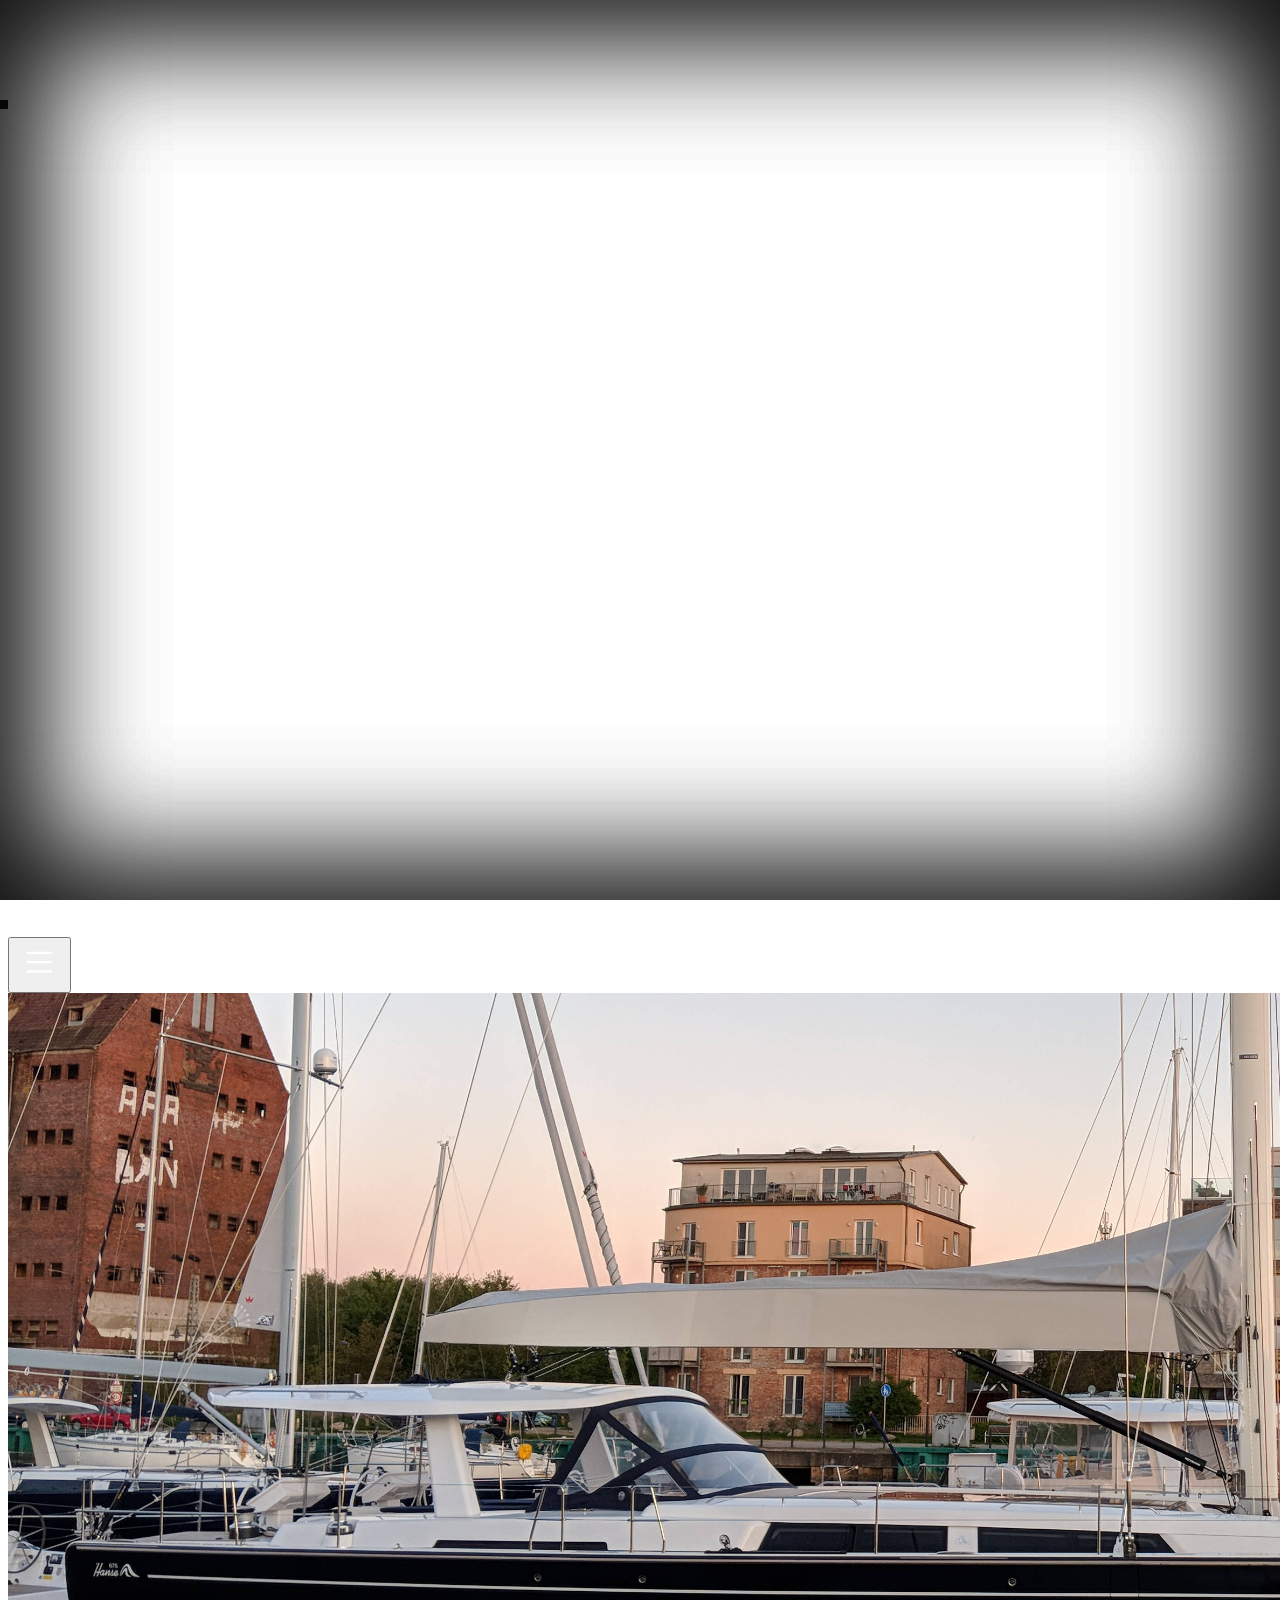
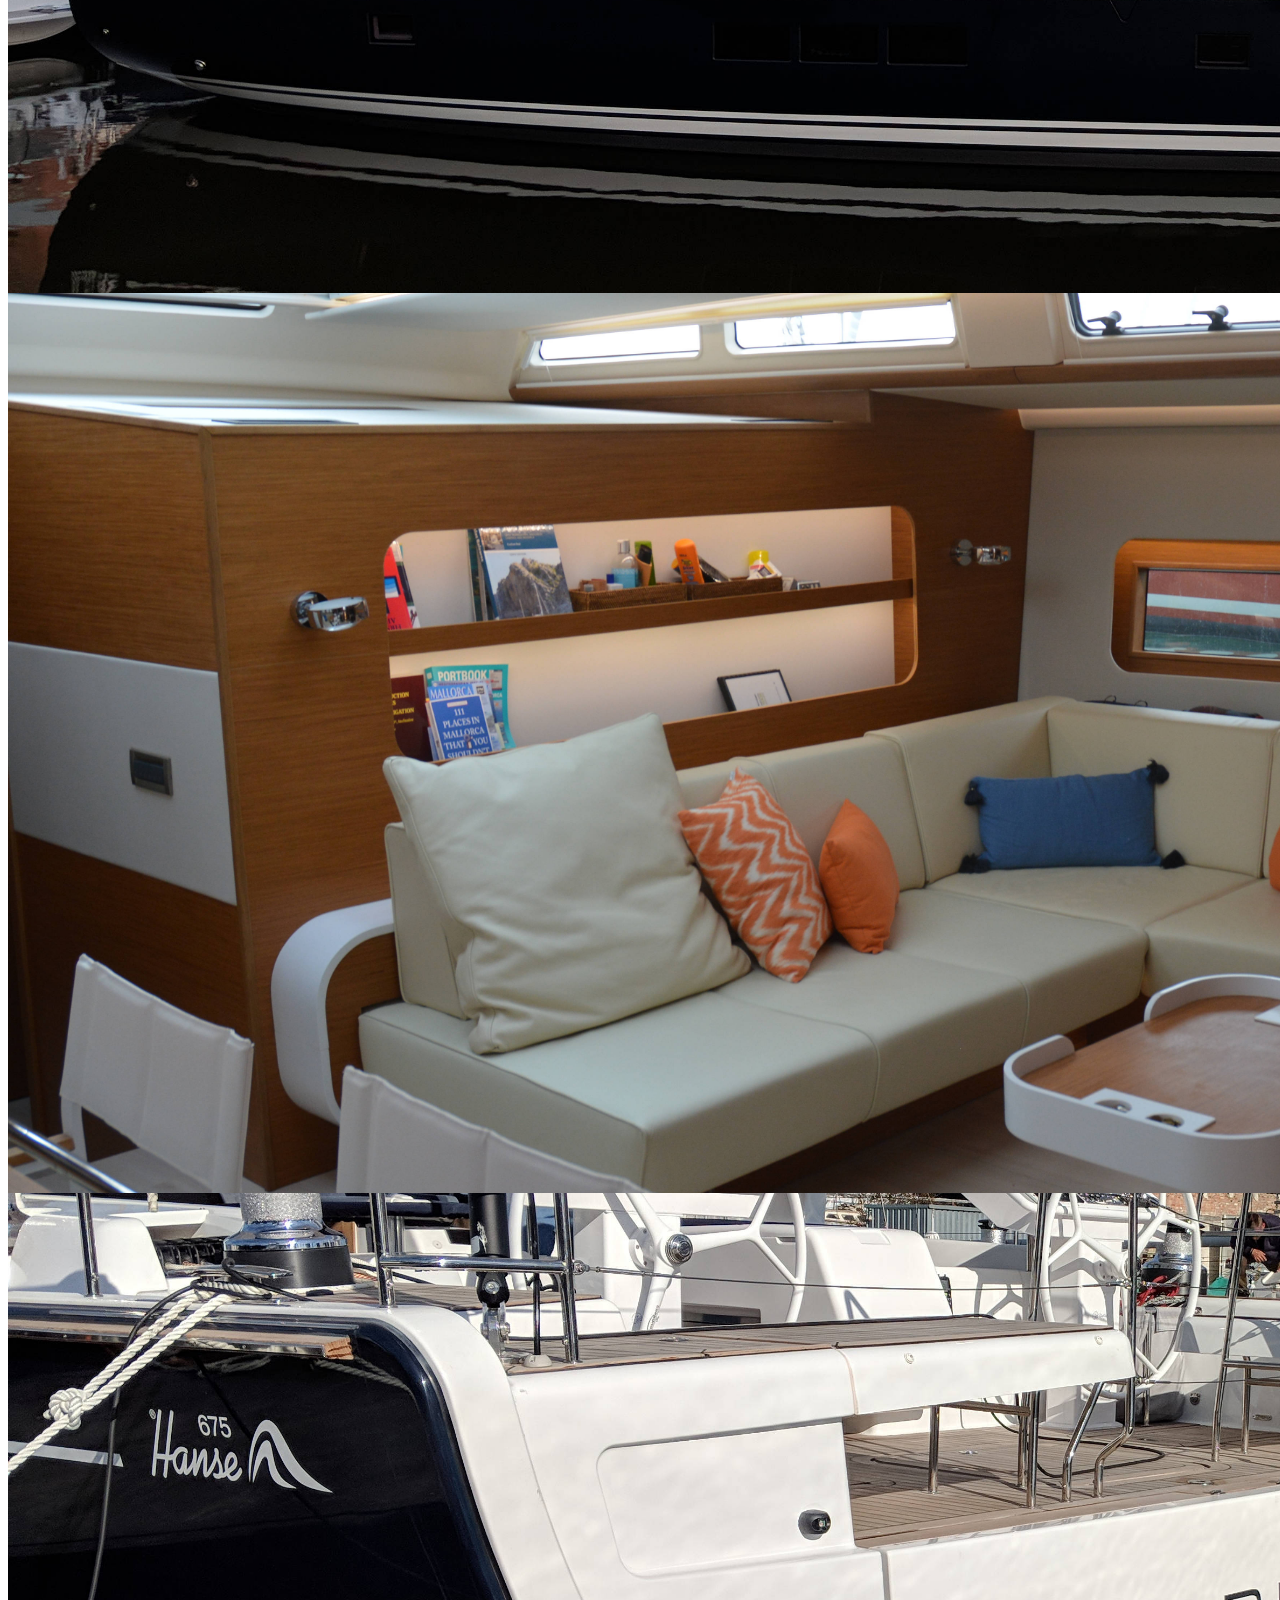
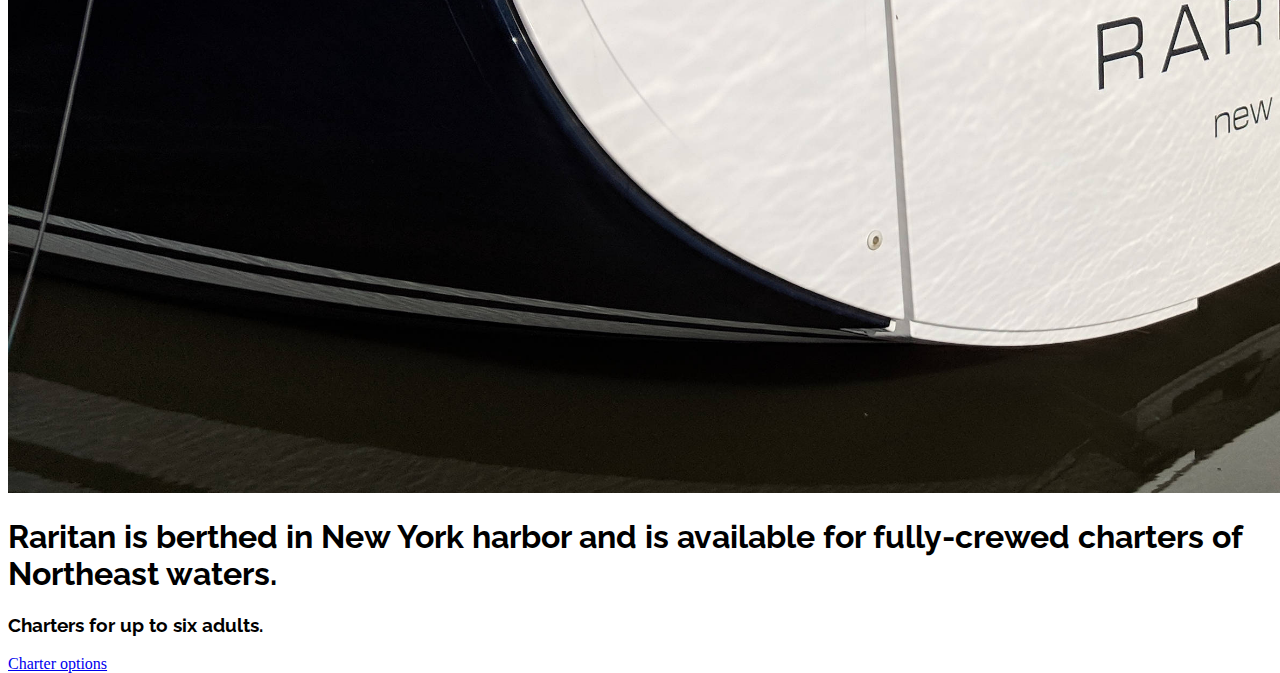
<file: index.html>
<!doctype html>
<html lang="en">

<head>
    <!-- Required meta tags -->
    <meta charset="utf-8">
    <meta name="viewport" content="width=device-width, initial-scale=1, shrink-to-fit=no">

    <!-- Bootstrap CSS -->
    <link href="https://cdn.jsdelivr.net/npm/bootstrap@5.0.1/dist/css/bootstrap.min.css" rel="stylesheet" integrity="sha384-+0n0xVW2eSR5OomGNYDnhzAbDsOXxcvSN1TPprVMTNDbiYZCxYbOOl7+AMvyTG2x" crossorigin="anonymous">
    <link rel="stylesheet" href="imgscaling.css">
    <link rel="stylesheet" href="fullpage.css">

    <!-- Google Fonts -->
    <link href="https://fonts.googleapis.com/css?family=Raleway:500&display=swap" rel="stylesheet">

    <link rel="icon" href="./scaled/Logo-small.jpg">

    <title>Raritan NY | Home</title>
</head>
<!-- Global site tag (gtag.js) - Google Analytics -->
<script async src="https://www.googletagmanager.com/gtag/js?id=UA-166608153-2">
</script>
<script>
    window.dataLayer = window.dataLayer || [];

    function gtag() {
        dataLayer.push(arguments);
    }
    gtag('js', new Date());

    gtag('config', 'UA-166608153-2');
</script>

<body>

    <div class="wrapper d-flex">
        <!-- Sidebar -->
        <div class="bg-dark toggled" id="sidebar-wrapper">
            <h4 class="sidebar-heading">
                <span class="m-1">
                    <img src="./scaled/Logo-transparent_light.png" height="25px" width="25px">
                </span> Raritan
            </h4>
            <div id="spacer"></div>
            <div class="list-group list-group-flush">
                <a href="#" class="list-group-item list-group-item-action bg-dark text-light">Home</a>
                <a href="specs/" class="list-group-item list-group-item-action bg-dark text-light">Specs</a>
                <a href="gallery/" class="list-group-item list-group-item-action bg-dark text-light">Gallery</a>
                <a href="charter/" class="list-group-item list-group-item-action bg-dark text-light">Charter</a>
            </div>
        </div>
        <!-- /#sidebar-wrapper -->

        <div id="page-content-wrapper">
            <button class="btn btn-link position-absolute m-2" id="menu-toggle">
                <svg class="bi bi-list" width="3.5em" height="3.5em" viewBox="0 0 20 20" fill="white" xmlns="http://www.w3.org/2000/svg">
                    <path fill-rule="evenodd" d="M4.5 13.5A.5.5 0 015 13h10a.5.5 0 010 1H5a.5.5 0 01-.5-.5zm0-4A.5.5 0 015 9h10a.5.5 0 010 1H5a.5.5 0 01-.5-.5zm0-4A.5.5 0 015 5h10a.5.5 0 010 1H5a.5.5 0 01-.5-.5z" clip-rule="evenodd"></path>
                </svg>
            </button>

            <div id="raritanCarousel" class="carousel slide carousel-fade" data-ride="carousel" data-pause="true" data-interval="6500">
                <div class="carousel-inner">
                    <div class="carousel-item active">
                        <img src="scaled/carousel/c-profile-in-port.jpg" class="d-block w-100" alt="Profile in port">
                        <div class="container">
                            <div class="carousel-caption text-left ml-0">
                                <h1 class="display-3">RARITAN</h1>
                                <h1>new york</h1>
                                <p>
                                    <a class="btn btn-secondary ml-1" href="/gallery" role="button">Browse Gallery</a>
                                </p>
                            </div>
                        </div>
                    </div>
                    <div class="carousel-item">
                        <img src="scaled/carousel/c-starboard-settee.jpg" class="d-block w-100" alt="Starboard settee">
                        <div class="container">
                            <div class="carousel-caption">
                                <h1>Raritan is a four bedroom, four bathroom sloop.</h1>
                                <p>
                                    <div class="container">
                                        <div class="row justify-content-start">
                                            <div class="col-md-8">
                                                <a class="btn btn-secondary" href="/specs">See layout</a>
                                            </div>
                                        </div>
                                    </div>
                                </p>
                            </div>
                        </div>
                    </div>
                    <div class="carousel-item">
                        <img src="scaled/carousel/c-stern.jpg" class="d-block w-100" alt="Starboard settee">
                        <div class="container">
                            <div class="carousel-caption text-left">
                                <h1>Raritan is berthed in New York harbor and is available for fully-crewed charters of Northeast waters.</h1>
                                <h3 class="text-muted">
                                    Charters for up to six adults.
                                </h3>
                                <p>
                                    <a class="btn btn-secondary ml-1" href="/charter">Charter options</a>
                                </p>
                            </div>
                        </div>
                    </div>
                </div>
            </div>
        </div>
    </div>



    <!-- Optional JavaScript -->
    <!-- jQuery first, then Popper.js, then Bootstrap JS -->
<!--     <script src="https://ajax.googleapis.com/ajax/libs/jquery/3.6.0/jquery.min.js"></script>
    <script src="https://cdn.jsdelivr.net/npm/bootstrap@5.0.1/dist/js/bootstrap.bundle.min.js" integrity="sha384-gtEjrD/SeCtmISkJkNUaaKMoLD0//ElJ19smozuHV6z3Iehds+3Ulb9Bn9Plx0x4" crossorigin="anonymous"></script> -->
    <script src="https://code.jquery.com/jquery-3.3.1.slim.min.js" integrity="sha384-q8i/X+965DzO0rT7abK41JStQIAqVgRVzpbzo5smXKp4YfRvH+8abtTE1Pi6jizo" crossorigin="anonymous"></script>
    <script src="https://cdnjs.cloudflare.com/ajax/libs/popper.js/1.14.7/umd/popper.min.js" integrity="sha384-UO2eT0CpHqdSJQ6hJty5KVphtPhzWj9WO1clHTMGa3JDZwrnQq4sF86dIHNDz0W1" crossorigin="anonymous"></script>
    <script src="https://stackpath.bootstrapcdn.com/bootstrap/4.3.1/js/bootstrap.min.js" integrity="sha384-JjSmVgyd0p3pXB1rRibZUAYoIIy6OrQ6VrjIEaFf/nJGzIxFDsf4x0xIM+B07jRM" crossorigin="anonymous"></script>
    <!-- Menu Toggle Script -->
    <script>
        $("#menu-toggle").click(function(e) {
            e.preventDefault();
            $("#sidebar-wrapper").toggleClass("toggled");
        });
    </script>
</body>

</html>
</file>
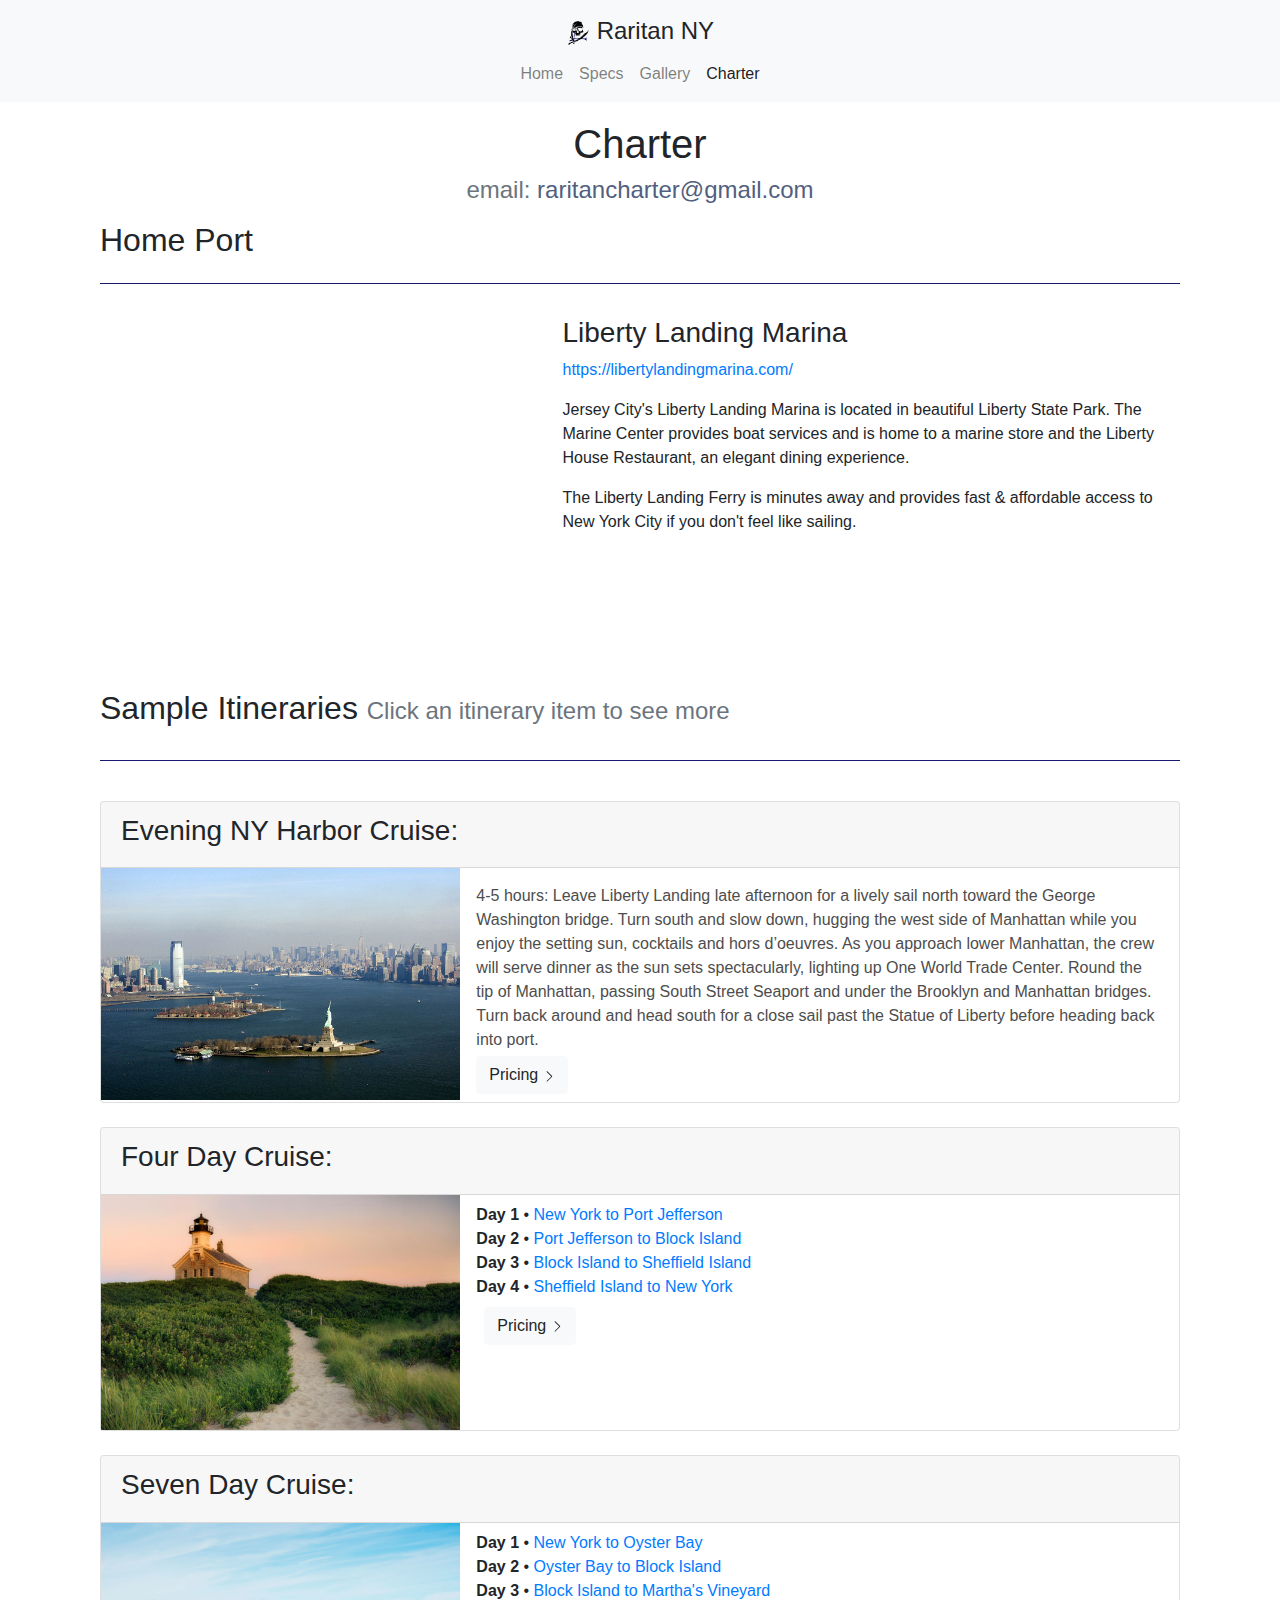
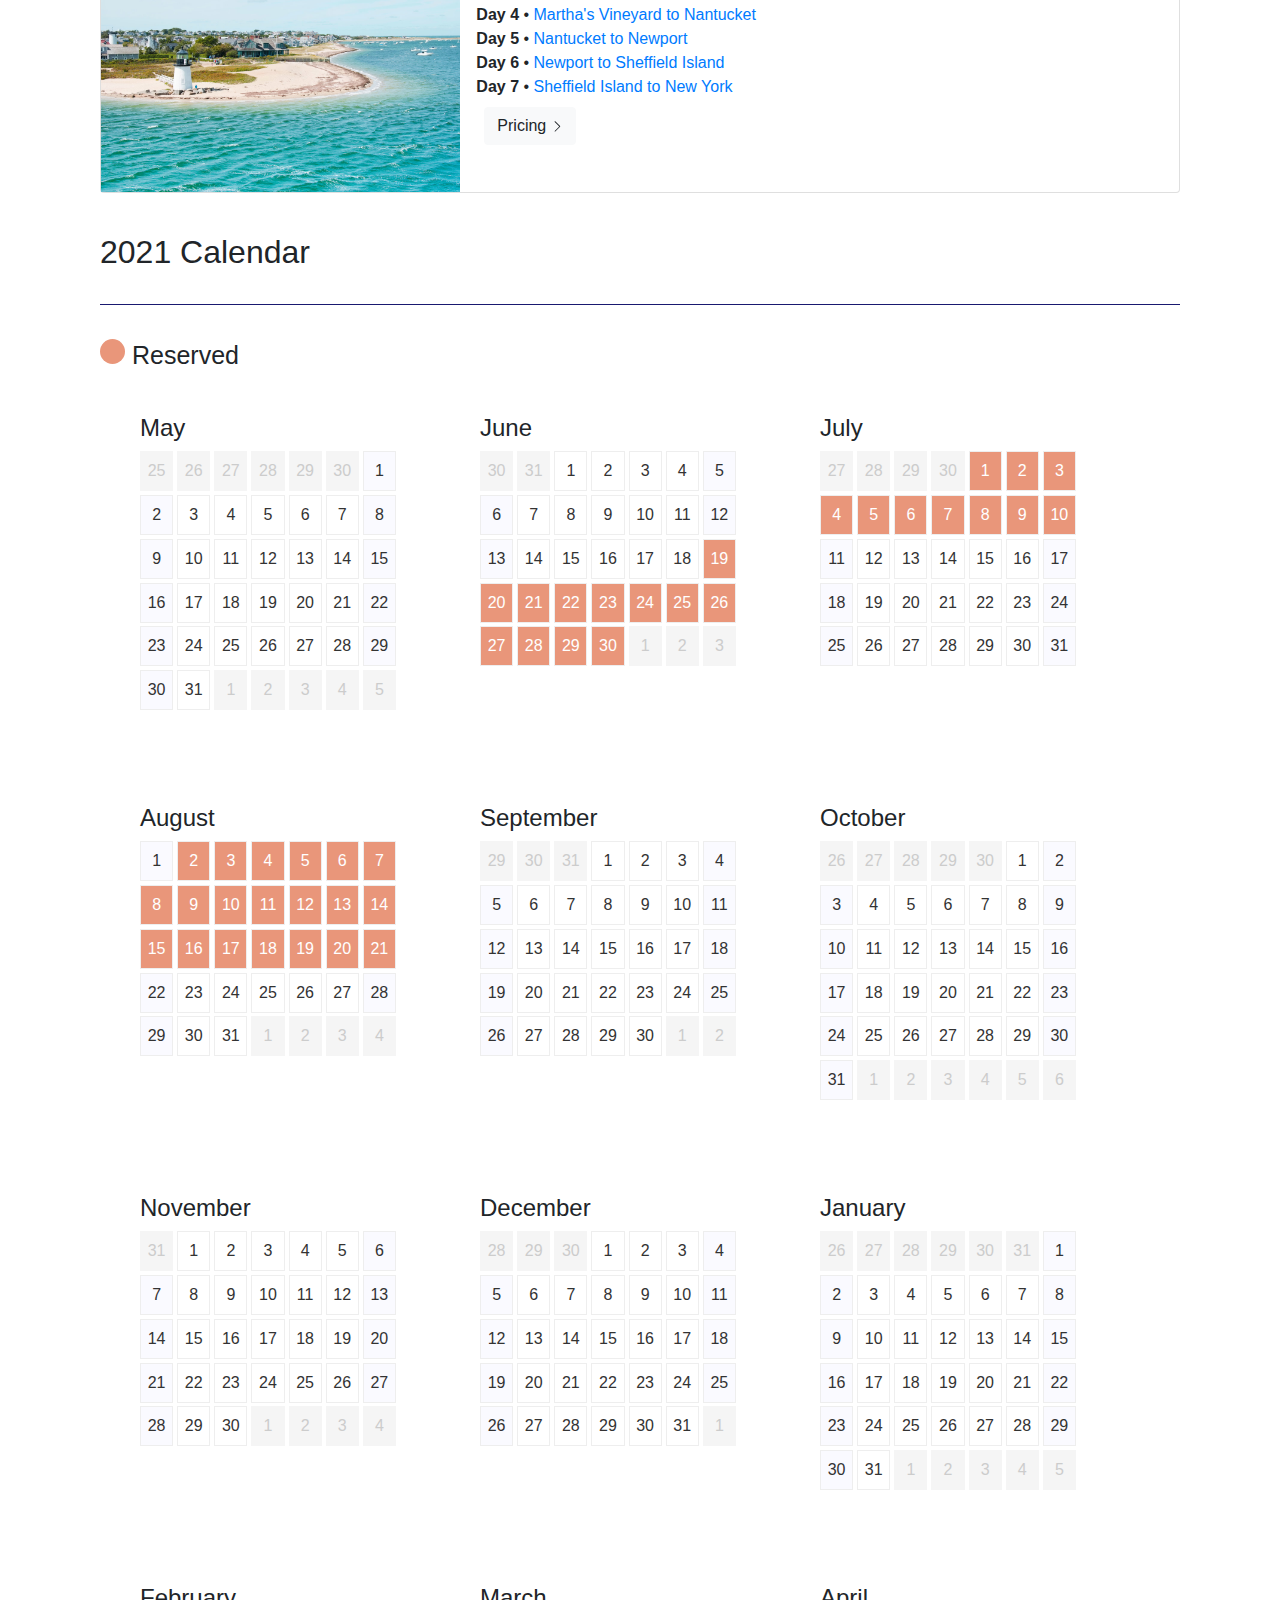
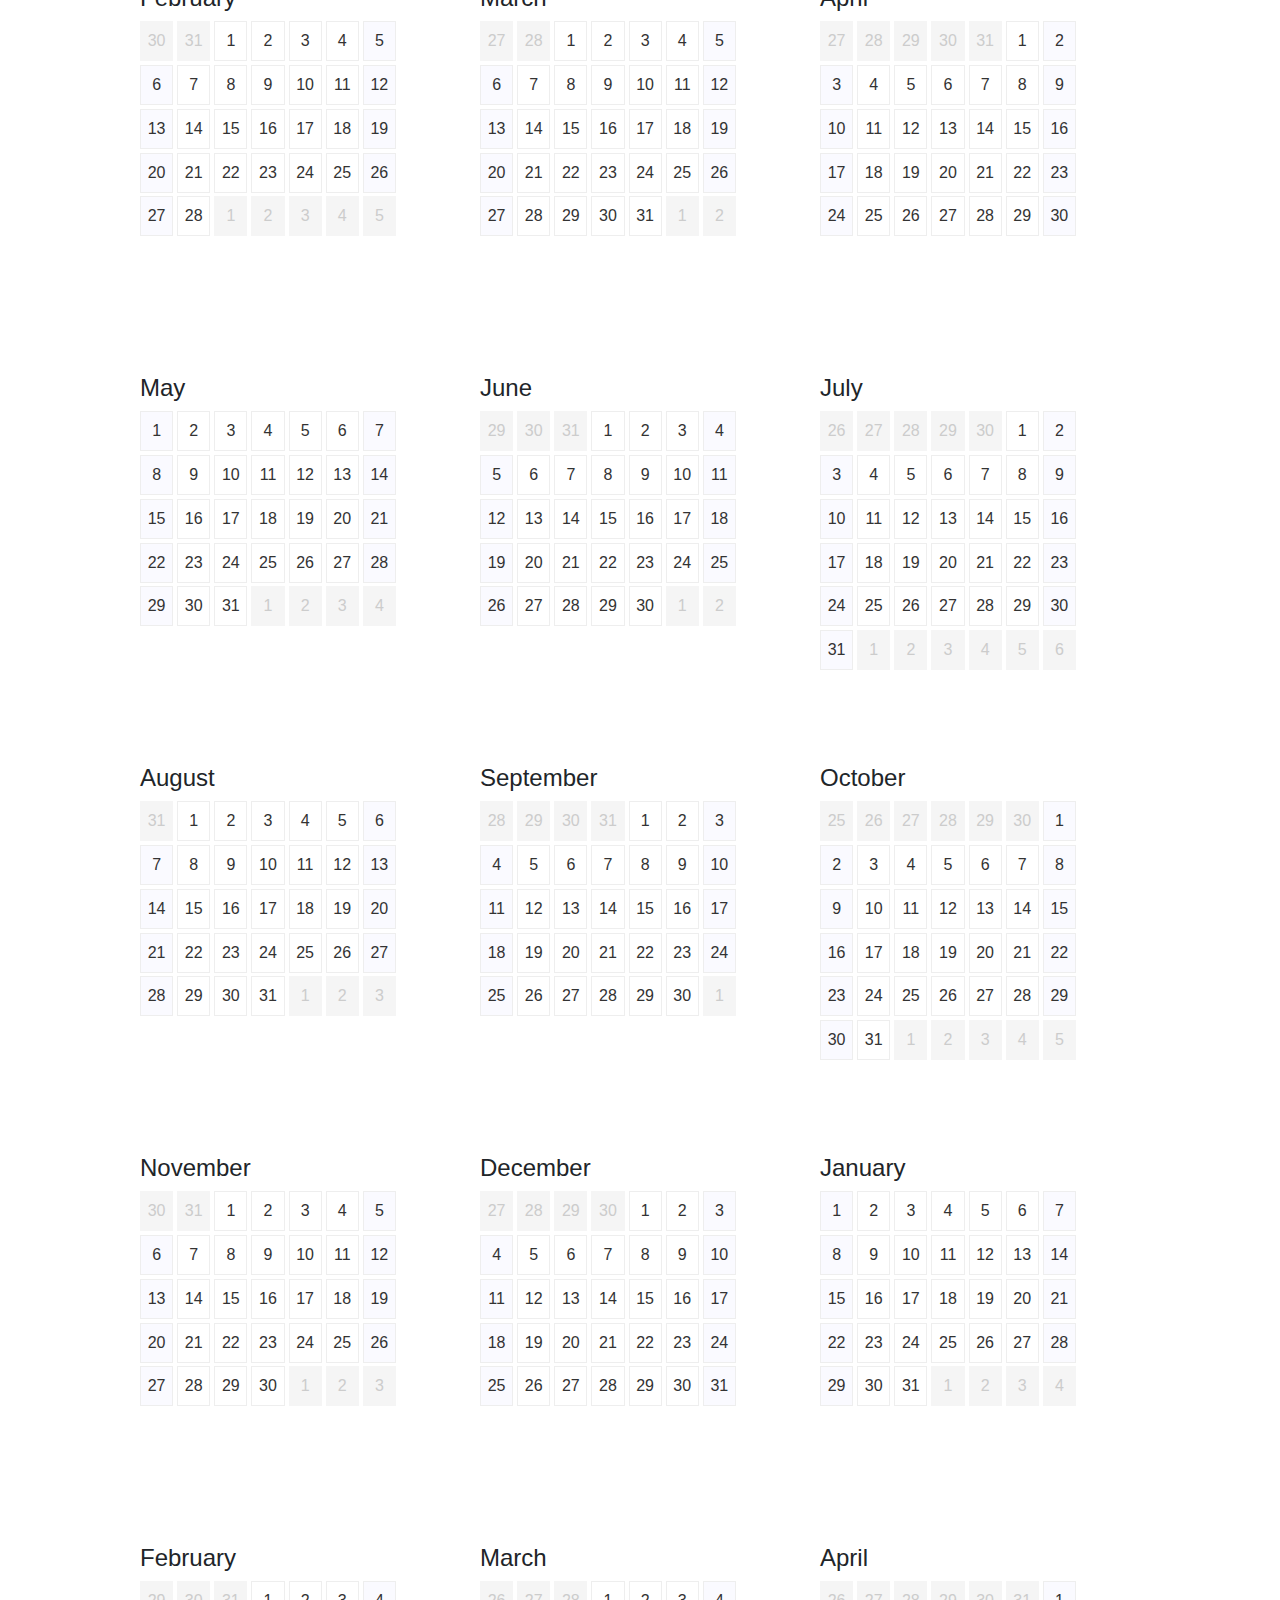
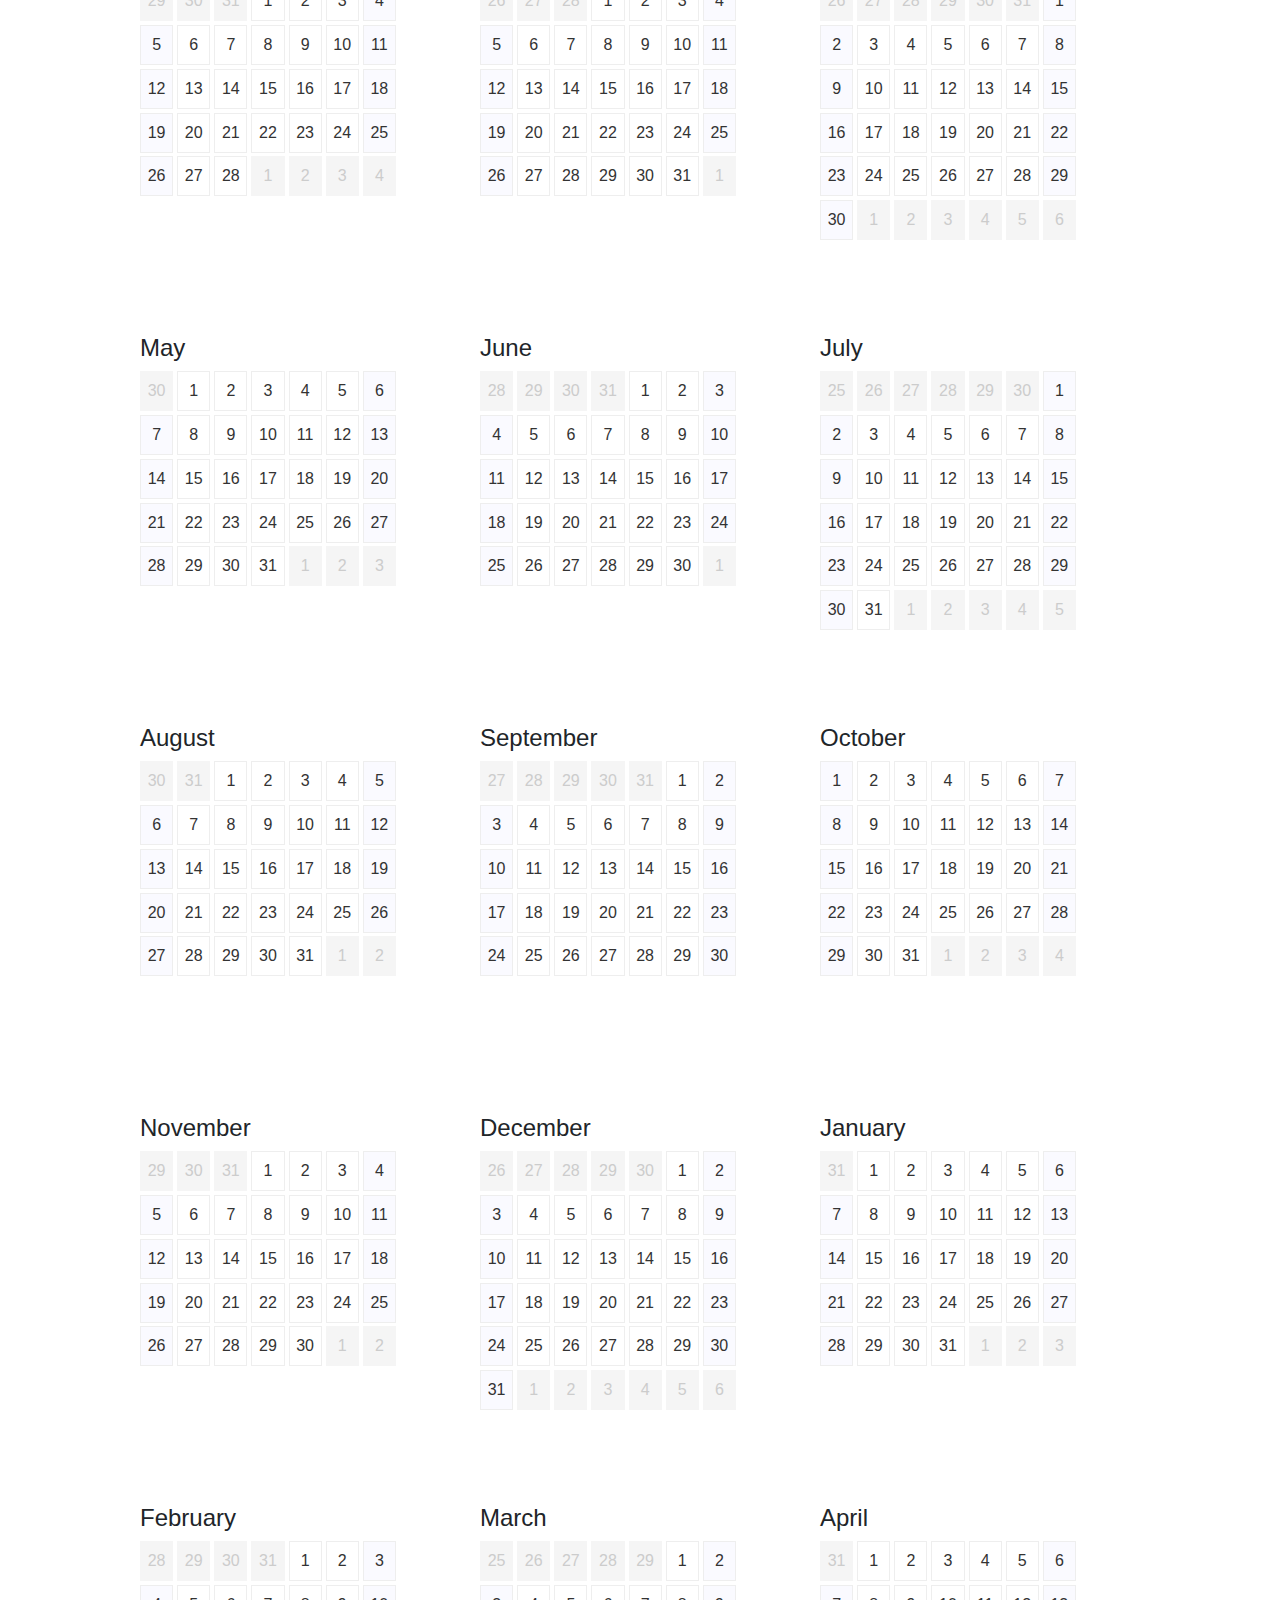
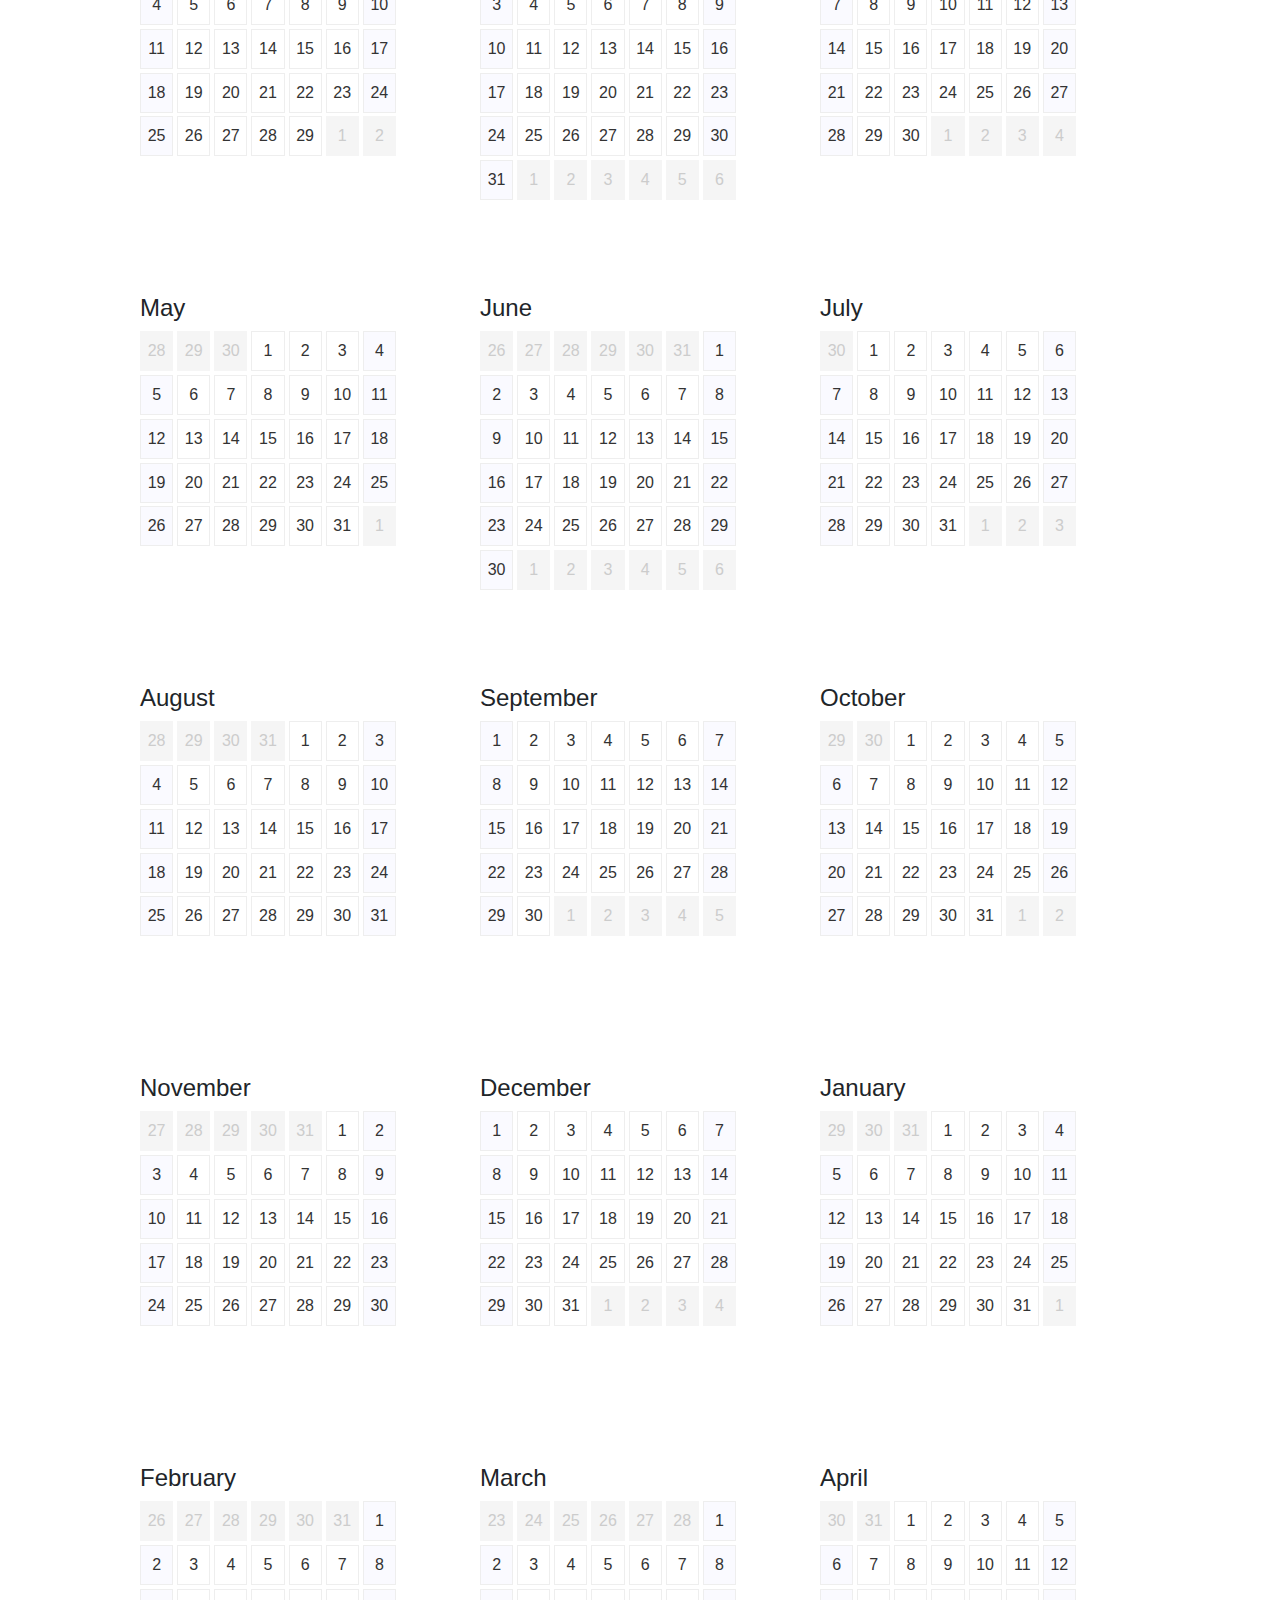
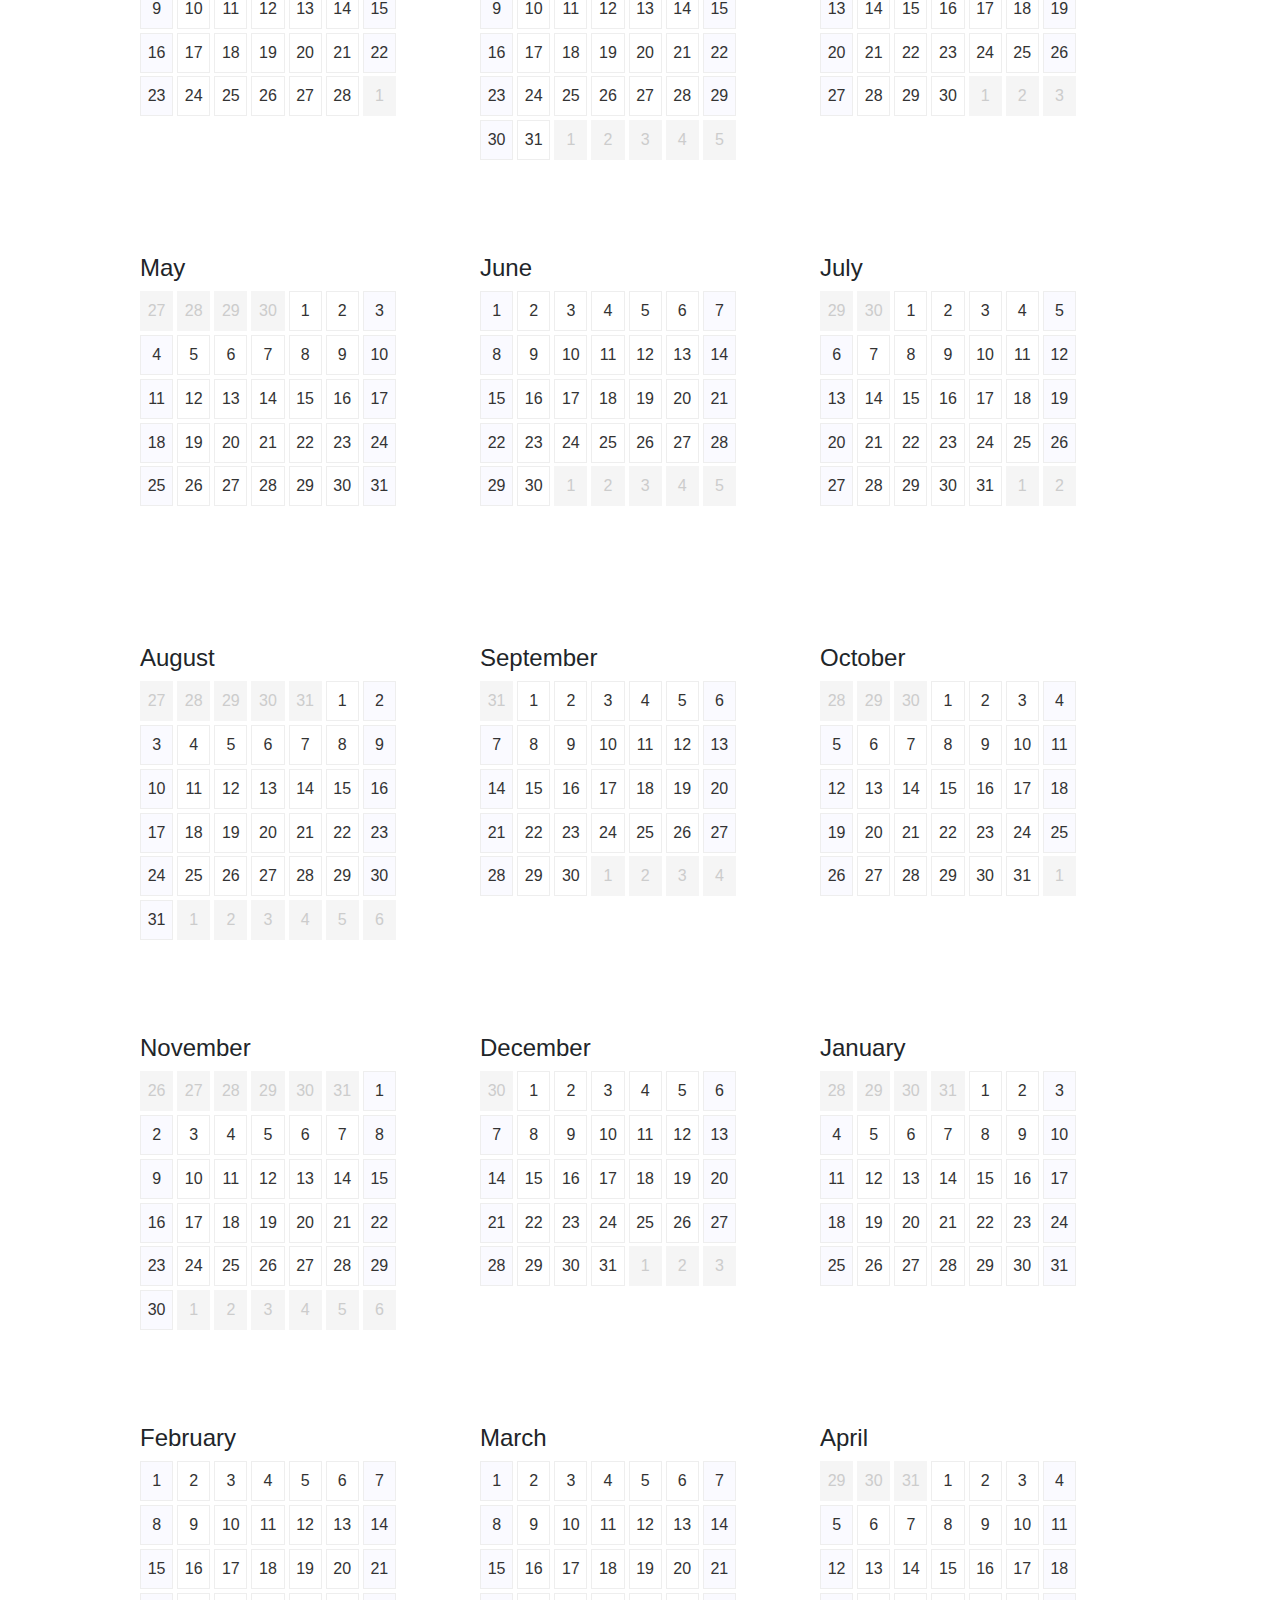
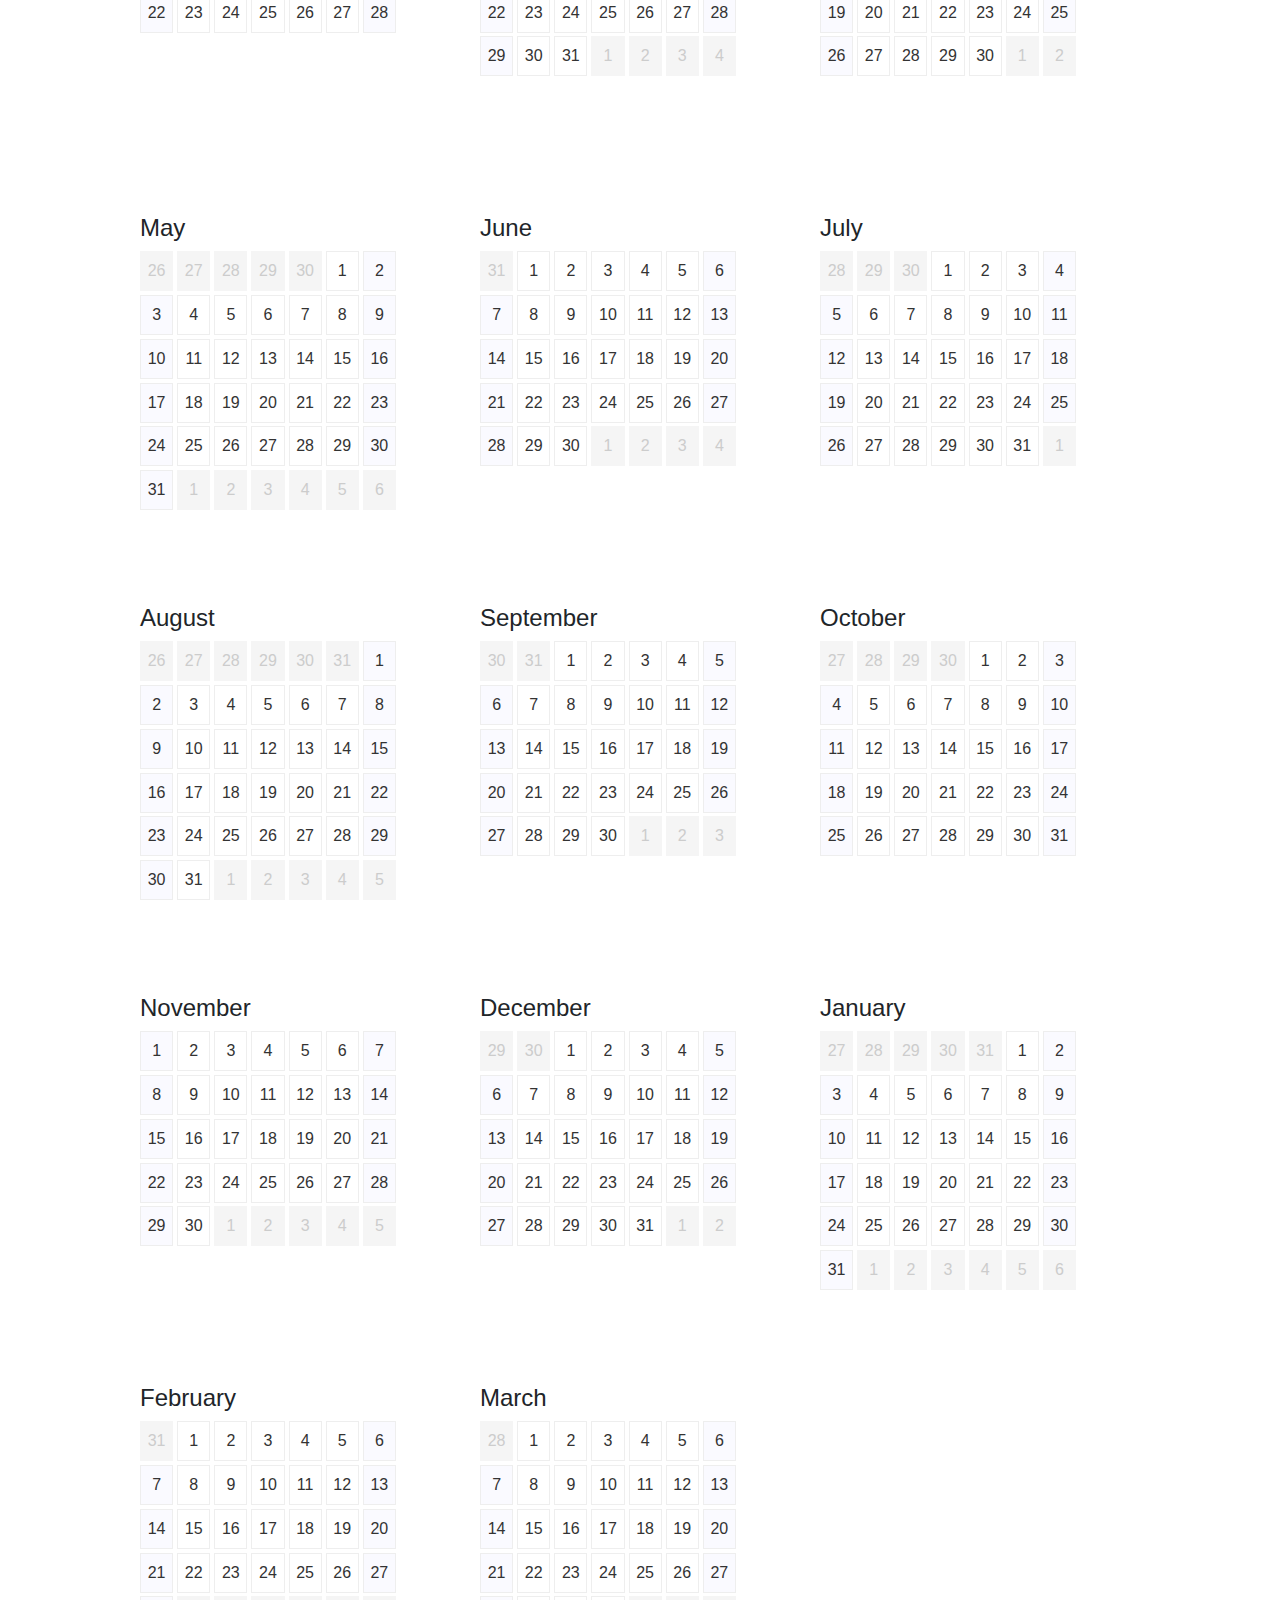
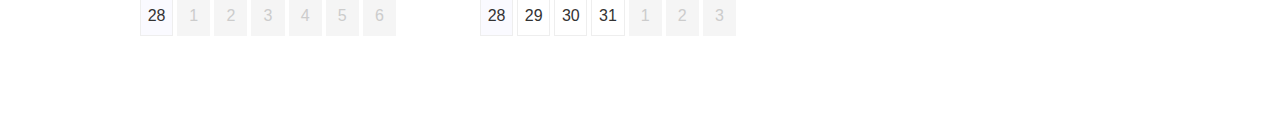
<file: charter/index.html>
<!doctype html>
<html lang="en">

<head>
    <!-- Required meta tags -->
    <meta charset="utf-8">
    <meta name="viewport" content="width=device-width, initial-scale=1, shrink-to-fit=no">

    <!-- Bootstrap CSS -->
    <link rel="stylesheet" href="https://stackpath.bootstrapcdn.com/bootstrap/4.3.1/css/bootstrap.min.css" integrity="sha384-ggOyR0iXCbMQv3Xipma34MD+dH/1fQ784/j6cY/iJTQUOhcWr7x9JvoRxT2MZw1T" crossorigin="anonymous">

    <!-- jQuery -->
    <script src="https://code.jquery.com/jquery-3.4.1.min.js" integrity="sha256-CSXorXvZcTkaix6Yvo6HppcZGetbYMGWSFlBw8HfCJo=" crossorigin="anonymous"></script>

    <link rel="stylesheet" href="charter.css" type="text/css">
    <link rel="stylesheet" href="/index.css" type="text/css">
    <link rel="icon" href="../scaled/Logo-small.jpg">
    <script type="text/JavaScript" src="charter.js"></script>

    <script src="calendarize.js"></script>

    <title>Raritan NY | Charter</title>
</head>
<!-- Global site tag (gtag.js) - Google Analytics -->
<script async src="https://www.googletagmanager.com/gtag/js?id=UA-166608153-2">
</script>
<script>
    window.dataLayer = window.dataLayer || [];

    function gtag() {
        dataLayer.push(arguments);
    }
    gtag('js', new Date());

    gtag('config', 'UA-166608153-2');
</script>

<body>
    <header>
        <nav class="navbar navbar-expand-sm navbar-light bg-light fixed-top justify-content-sm-center">
            <button class="navbar-toggler order-1 position-absolute" type="button" data-toggle="collapse" data-target="#navbarSupportedContent" style="right:10px; top: 10px">
                <span class="navbar-toggler-icon"></span>
            </button>

            <div class="d-sm-flex flex-sm-column">
                <a class="navbar-brand mx-auto order-0" style="font-size: x-large;">
                    <img src="../scaled/Logo-transparent.png" width="24px" height="24px"> Raritan NY
                </a>

                <div class="collapse navbar-collapse" id="navbarSupportedContent">
                    <ul class="navbar-nav">
                        <li id="navHome" class="nav-item">
                            <a class="nav-link" href="../">Home</a>
                        </li>
                        <li id="navSpecs" class="nav-item">
                            <a class="nav-link" href="../specs/">Specs</a>
                        </li>
                        <li id="navGallery" class="nav-item">
                            <a class="nav-link" href="../gallery/">Gallery</a>
                        </li>
                        <li id="navCharter" class="nav-item active">
                            <a class="nav-link" href="#">Charter</a>
                        </li>
                    </ul>
                </div>
            </div>
        </nav>
    </header>
    <main role="main" data-app="charter">
        <div class="container">
            <h1 class="pt-4 text-center">Charter</h1>
            <h4 class="text-muted text-center">email: <a id="email" href="mailto:raritancharter@gmail.com">raritancharter@gmail.com</a></h4>
            <div class="container">
                <h2 id="home-port" class="py-2">Home Port</h2>
                <hr class="py-2" style="border-color: midnightblue;">
                <div class="row">
                    <div class="col-md-5">
                        <!-- <div id="map" style="height: 400px; width: 100%;"></div> -->
                        <iframe src="https://www.google.com/maps/embed?pb=!1m14!1m8!1m3!1d12097.532134424931!2d-74.041671!3d40.7095837!3m2!1i1024!2i768!4f13.1!3m3!1m2!1s0x0%3A0x37931b41eca1e6aa!2sLiberty%20Landing%20Marina!5e0!3m2!1sen!2sus!4v1578799220770!5m2!1sen!2sus" width="100%"
                            height="350" frameborder="0" style="border:0;" allowfullscreen=""></iframe>
                    </div>
                    <div class="col-md-7">
                        <h3>Liberty Landing Marina</h3>
                        <p>
                            <a href="https://libertylandingmarina.com/">https://libertylandingmarina.com/</a>
                        </p>
                        <p>
                            Jersey City's Liberty Landing Marina is located in beautiful Liberty State Park. The Marine Center provides boat services and is home to a marine store and the Liberty House Restaurant, an elegant dining experience.
                        </p>
                        <p>
                            The Liberty Landing Ferry is minutes away and provides fast & affordable access to New York City if you don't feel like sailing.
                        </p>
                    </div>
                </div>
            </div>
            <div class="container">
                <h2 class="py-3">Sample Itineraries <span class="text-muted py-auto" style="font-size: 18pt;">Click an itinerary item to see more</span></h2>
                <hr class="py-2" style="border-color: midnightblue;">
                <div class="card my-4">
                    <div class="card-header">
                        <h3>Evening NY Harbor Cruise:</h3>
                    </div>
                    <div class="row no-gutters">
                        <div class="col-md-4">
                            <img class="img-fluid" src="../scaled/ny-harbor.jpg">
                        </div>
                        <div class="col-md-8">
                            <p class="ml-3 mt-3 mr-3 mb-1" style="color: #4d4d4d;">
                                4-5 hours: Leave Liberty Landing late afternoon
                                 for a lively sail north toward the George 
                                 Washington bridge. Turn south and slow down, 
                                hugging the west side of Manhattan while you 
                                enjoy the setting sun, cocktails and hors 
                                d’oeuvres. As you approach lower Manhattan, the
                                 crew will serve dinner as the sun sets 
                                 spectacularly, lighting up One World Trade 
                                 Center. Round the tip of Manhattan, passing 
                                South Street Seaport and under the Brooklyn 
                                and Manhattan bridges. Turn back around and 
                                head south for a close sail past the Statue of
                                Liberty before heading back into port.
                            </p>
                            <h5 class="ml-3 mt-0">
                                <a class="btn btn-light" data-toggle="collapse" href="#one-day-pricing">
                                    Pricing
                                    <svg class="bi bi-chevron-right" width="0.8em" height="0.8em" viewBox="0 0 16 16" fill="currentColor" xmlns="http://www.w3.org/2000/svg">
                                        <path fill-rule="evenodd" d="M4.646 1.646a.5.5 0 01.708 0l6 6a.5.5 0 010 .708l-6 6a.5.5 0 01-.708-.708L10.293 8 4.646 2.354a.5.5 0 010-.708z" clip-rule="evenodd"/>
                                    </svg>
                                </a>
                            </h5>

                        </div>
                        <div class="collapse pl-3 pt-3 desc" id="one-day-pricing">
                            <p> <strong>$3,000</strong></p>
                            <p>Includes:</p>
                            <ul>
                                <li>Captain and Cook/First Mate</li>
                                <li>Gourmet dinner (with hors d’oeuvres)</li>
                                <li>Fuel </li>
                            </ul>
                            <p>Does not include: </p>
                            <ul>
                                <li>Alcohol (will be provided upon request)</li>
                                <li>Tip for crew</li>
                            </ul>
                        </div>
                    </div>
                </div>
                

                <div class="card my-4">
                    <div class="card-header">
                        <h3>Four Day Cruise:</h3>
                    </div>
                    <div class="row no-gutters">
                        <div class="col-md-4">
                            <img class="img-fluid" src="../scaled/block_island.jpg">
                        </div>
                        <div class="col-md-8">
                            <ul id="itinerary_one" class="list-unstyled ml-3 my-2" style="vertical-align: middle;">
                                <li><strong>Day 1</strong> • <a tabindex="0" data-toggle="popover" data-trigger="focus" title="New York to Port Jefferson" data-content="After settling into the boat, enjoy a scenic sail up
                                    the East side of Manhattan past the UN and
                                    Roosevelt Island, through Hell Gate and Throgs
                                    Neck into Long Island Sound. After a short sail
                                    west, settle into anchorage in Port Jefferson and
                                    enjoy a dinner on the town or home-cooked on
                                    the boat.">New York to Port Jefferson</a></li>
                                <li><strong>Day 2</strong> • <a tabindex="0" data-toggle="popover" data-trigger="focus" title="Port Jefferson to Block Island" data-content="Have an early breakfast on the boat followed by a
                                    sail east in the Long Island Sound, through Plum
                                    Gut, ending at anchor in the Great Salt Pond on
                                    Block Island. Enjoy late afternoon watersports
                                    and then a dinner onboard. Explore town and
                                    have a nightcap at National Hotel.">Port Jefferson to Block Island</a></li>
                                <li><strong>Day 3</strong> • <a tabindex="0" data-toggle="popover" data-trigger="focus" title="Block Island to Sheffield Island" data-content="Leave early, having breakfast underway, for a
                                    long sail West, entering Long Island Sound just
                                    south of Fishers Island. Hug the northern coast all
                                    the way back to Sheffield Island off Rowayton.
                                    Dinghy into this charming town for a gourmet
                                    dinner or enjoy a similarly delicious meal
                                    onboard.">Block Island to Sheffield Island</a></li>
                                <li><strong>Day 4</strong> • <a tabindex="0" data-toggle="popover" data-trigger="focus" title="Sheffield Island to New York" data-content="After a fresh breakfast on the boat, explore
                                    Sheffield Island with its weathered lighthouse
                                    and bird sanctuary. Leave mid-morning for the
                                    traverse back through Hell Gate and the waters
                                    around Manhattan to Liberty Landing.">Sheffield Island to New York</a></li>
                            </ul>
                            <h5 class="ml-4">
                                <a class="btn btn-light" data-toggle="collapse" href="#four-day-pricing">
                                    Pricing
                                    <svg class="bi bi-chevron-right" width="0.8em" height="0.8em" viewBox="0 0 16 16" fill="currentColor" xmlns="http://www.w3.org/2000/svg">
                                        <path fill-rule="evenodd" d="M4.646 1.646a.5.5 0 01.708 0l6 6a.5.5 0 010 .708l-6 6a.5.5 0 01-.708-.708L10.293 8 4.646 2.354a.5.5 0 010-.708z" clip-rule="evenodd"/>
                                    </svg>
                                </a>
                            </h5>

                        </div>
                        <div class="collapse pl-4 pt-3 desc" id="four-day-pricing">
                            <p> <strong> $11,500</strong></p>
                            <p>Includes:</p>
                            <ul>
                                <li>Captain and Cook/First Mate</li>
                                <li>Food, including three gourmet dinners (with hors d’oeuvres), all breakfasts and lunches</li>
                                <li>Fuel </li>
                            </ul>
                            <p>Does not include: </p>
                            <ul>
                                <li>Alcohol (will be provided upon request)</li>
                                <li>Port and dockage fees</li>
                                <li>Tip for crew</li>
                            </ul>
                        </div>
                    </div>
                </div>
                <div class="card my-4">
                    <div class="card-header">
                        <h3>Seven Day Cruise:</h3>
                    </div>
                    <div class="row no-gutters">
                        <div class="col-md-4">
                            <img class="img-fluid" src="../scaled/nantucket_lighthouse.jpeg">
                        </div>
                        <div class="col-md-8">
                            <ul id="itinerary_one" class="list-unstyled ml-3 my-2">
                                <li><strong>Day 1</strong> • <a tabindex="0" data-toggle="popover" data-trigger="focus" title="New York to Oyster Bay" data-content="After settling into the boat, enjoy a scenic sail up
                                    the East side of Manhattan past the UN and
                                    Roosevelt Island, through Hell Gate and Throgs
                                    Neck into Long Island Sound. After a short sail
                                    west, settle into anchorage in Oyster Bay and
                                    enjoy a dinner on the town or home-cooked on
                                    the boat.">New York to Oyster Bay</a></li>
                                <li><strong>Day 2</strong> • <a tabindex="0" data-toggle="popover" data-trigger="focus" title="Oyster Bay to Block Island" data-content="Have an early breakfast on the boat followed by a
                                    sail east in the Long Island Sound, through Plum
                                    Gut, ending at anchor in the Great Salt Pond on
                                    Block Island. Enjoy late afternoon watersports
                                    and then a dinner onboard. Explore town and
                                    have a nightcap at National Hotel.">Oyster Bay to Block Island</a></li>
                                <li><strong>Day 3</strong> • <a tabindex="0" data-toggle="popover" data-trigger="focus" title="Block Island to Martha's Vineyard" data-content="After enjoying watersports in the Great Salt
                                    Pond, leave mid-morning for a leisurely sail into
                                    Vineyard Sound, anchoring off quaint fishing
                                    village Menemsha. Enjoy world famous lobster
                                    rolls on the pier and a nightcap on the boat.">Block Island to Martha's Vineyard</a></li>
                                <li><strong>Day 4</strong> • <a tabindex="0" data-toggle="popover" data-trigger="focus" title="Martha's Vineyard to Nantucket" data-content="Leave early, enjoying breakfast on the boat for an
                                    afternoon arrival in Nantucket Harbor. Secure
                                    your berth on Straight Wharf and enjoy the
                                    hubbub or rent bikes and head to the beach.
                                    Numerous highly rated restaurants abound –
                                    choose one for dinner and explore town before
                                    settling into bed on the boat.">Martha's Vineyard to Nantucket</a></li>
                                <li><strong>Day 5</strong> • <a tabindex="0" data-toggle="popover" data-trigger="focus" title="Nantucket to Newport" data-content="Leave early again for the sail back through
                                    Vineyard Sound, across Buzzards Bay and into
                                    Newport Harbor. Tuck into the North Anchorage
                                    and dinghy to town for exploration. Newport is
                                    the sailing capital of the US and has plenty of
                                    sights.">Nantucket to Newport</a></li>
                                <li><strong>Day 6</strong> • <a tabindex="0" data-toggle="popover" data-trigger="focus" title="Newport to Sheffield Island" data-content="A long sail west back into Long Island sound
                                    should be started early. Enter Long Island Sound
                                    just south of Fishers Island and hug the northern
                                    coast all the way back to Sheffield Island off
                                    Rowayton. Dinghy into this charming town for
                                    gourmet dinner or enjoy a similarly delicious
                                    meal onboard.">Newport to Sheffield Island</a></li>
                                <li><strong>Day 7</strong> • <a tabindex="0" data-toggle="popover" data-trigger="focus" title="Sheffield Island to New York" data-content="After a fresh breakfast on the boat, explore
                                    Sheffield Island with its weathered lighthouse
                                    and bird sanctuary. Leave mid-morning for the
                                    traverse back through Hell Gate and the waters
                                    around Manhattan to Liberty Landing.">Sheffield Island to New York</a></li>
                            </ul>
                            <h5 class="ml-4">
                                <a class="btn btn-light" data-toggle="collapse" href="#seven-day-pricing">
                                    Pricing
                                    <svg class="bi bi-chevron-right" width="0.8em" height="0.8em" viewBox="0 0 16 16" fill="currentColor" xmlns="http://www.w3.org/2000/svg">
                                        <path fill-rule="evenodd" d="M4.646 1.646a.5.5 0 01.708 0l6 6a.5.5 0 010 .708l-6 6a.5.5 0 01-.708-.708L10.293 8 4.646 2.354a.5.5 0 010-.708z" clip-rule="evenodd"/>
                                    </svg>
                                </a>
                            </h5>

                        </div>
                        <div class="collapse pl-4 pt-3 desc" id="seven-day-pricing">
                            <p> <strong>$18,500</strong> </p>
                            <p>Includes:</p>
                            <ul>
                                <li>Captain and Cook/First Mate</li>
                                <li>Food, including five gourmet dinners (with hors d’oeuvres), all breakfasts and lunches</li>
                                <li>Fuel </li>
                            </ul>
                            <p>Does not include: </p>
                            <ul>
                                <li>Alcohol (will be provided upon request)</li>
                                <li>Port and dockage fees</li>
                                <li>Tip for crew</li>
                            </ul>
                        </div>
                    </div>
                </div>
            </div>
            <div class="container">
                <h2 class="py-3">2021 Calendar</h2>
                <hr class="py-2" style="border-color: midnightblue;">
                <span class="dot"></span><span style="font-size: 25px;"> Reserved</span>
                <div id="calendar"></div>
                <script type="text/JavaScript">
                    var $calendar = document.getElementById("calendar"); var startDate = new Date(2021, 4, 26, 0, 0, 0, 0); var calendarize = new Calendarize(); var opts = { showMonth: true }; calendarize.buildMonthsInRange($calendar, opts, startDate, 248);
                </script>
            </div>
        </div>
    </main>
    <!-- Optional JavaScript -->
    <!-- jQuery first, then Popper.js, then Bootstrap JS -->
    <!-- <script src="https://code.jquery.com/jquery-3.3.1.slim.min.js " integrity="sha384-q8i/X+965DzO0rT7abK41JStQIAqVgRVzpbzo5smXKp4YfRvH+8abtTE1Pi6jizo " crossorigin="anonymous "></script> -->
    <script src="https://cdnjs.cloudflare.com/ajax/libs/popper.js/1.14.7/umd/popper.min.js " integrity="sha384-UO2eT0CpHqdSJQ6hJty5KVphtPhzWj9WO1clHTMGa3JDZwrnQq4sF86dIHNDz0W1 " crossorigin="anonymous "></script>
    <script src="https://stackpath.bootstrapcdn.com/bootstrap/4.3.1/js/bootstrap.min.js " integrity="sha384-JjSmVgyd0p3pXB1rRibZUAYoIIy6OrQ6VrjIEaFf/nJGzIxFDsf4x0xIM+B07jRM " crossorigin="anonymous "></script>


</body>

</html>
</file>
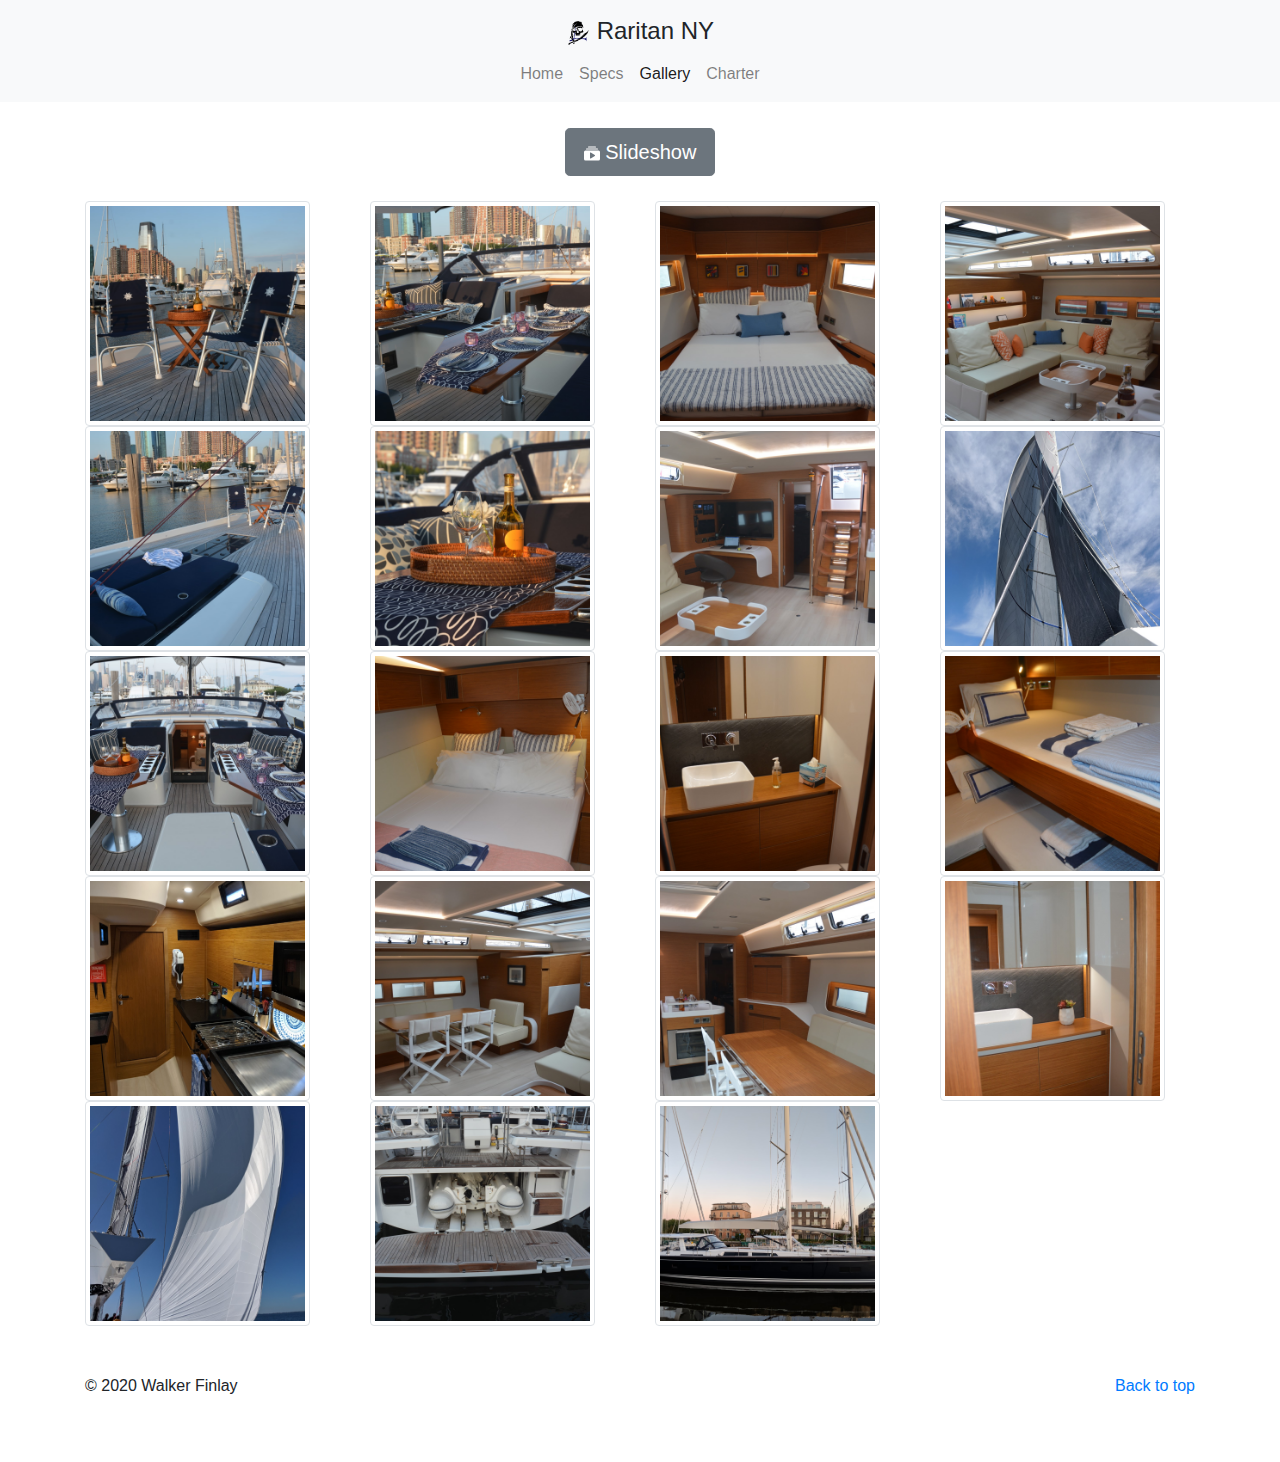
<file: gallery/index.html>
<!doctype html>
<html lang="en">

<head>
    <!-- Required meta tags -->
    <meta charset="utf-8">
    <meta name="viewport" content="width=device-width, initial-scale=1, shrink-to-fit=no">

    <!-- Bootstrap CSS -->
    <link rel="stylesheet" href="https://stackpath.bootstrapcdn.com/bootstrap/4.3.1/css/bootstrap.min.css" integrity="sha384-ggOyR0iXCbMQv3Xipma34MD+dH/1fQ784/j6cY/iJTQUOhcWr7x9JvoRxT2MZw1T" crossorigin="anonymous">

    <!-- jQuery -->
    <script src="https://code.jquery.com/jquery-3.4.1.min.js" integrity="sha256-CSXorXvZcTkaix6Yvo6HppcZGetbYMGWSFlBw8HfCJo=" crossorigin="anonymous"></script>

    <link rel="stylesheet" href="/index.css" type="text/css">
    <link rel="stylesheet" href="gallery.css" type="text/css">
    <link rel="icon" href="../scaled/Logo-small.jpg">
    <title>Raritan NY | Gallery</title>
</head>
<!-- Global site tag (gtag.js) - Google Analytics -->
<script async src="https://www.googletagmanager.com/gtag/js?id=UA-166608153-2">
</script>
<script>
    window.dataLayer = window.dataLayer || [];

    function gtag() {
        dataLayer.push(arguments);
    }
    gtag('js', new Date());

    gtag('config', 'UA-166608153-2');
</script>

<body>
    <header>
        <nav class="navbar navbar-expand-sm navbar-light bg-light fixed-top justify-content-sm-center">
            <button class="navbar-toggler order-1 position-absolute" type="button" data-toggle="collapse" data-target="#navbarSupportedContent" style="right:10px; top: 10px">
                <span class="navbar-toggler-icon"></span>
            </button>

            <div class="d-sm-flex flex-sm-column">
                <a class="navbar-brand mx-auto order-0" style="font-size: x-large;">
                    <img src="../scaled/Logo-transparent.png" width="24px" height="24px"> Raritan NY
                </a>

                <div class="collapse navbar-collapse" id="navbarSupportedContent">
                    <ul class="navbar-nav">
                        <li id="navHome" class="nav-item">
                            <a class="nav-link" href="../">Home</a>
                        </li>
                        <li id="navSpecs" class="nav-item">
                            <a class="nav-link" href="../specs/">Specs</a>
                        </li>
                        <li id="navGallery" class="nav-item active">
                            <a class="nav-link" href="#">Gallery</a>
                        </li>
                        <li id="navCharter" class="nav-item">
                            <a class="nav-link" href="../charter/">Charter</a>
                        </li>
                    </ul>
                </div>
            </div>
        </nav>
    </header>
    <main role="main" data-app="gallery">
        <button id="ssbtn" class="btn btn-secondary btn-lg mx-auto" role="button" data-toggle="modal" data-target="#galleryModal">
            <svg xmlns="http://www.w3.org/2000/svg" width="16" height="16" fill="currentColor" class="bi bi-collection-play-fill" viewBox="0 0 16 16">
                <path d="M2.5 3.5a.5.5 0 0 1 0-1h11a.5.5 0 0 1 0 1h-11zm2-2a.5.5 0 0 1 0-1h7a.5.5 0 0 1 0 1h-7zM0 13a1.5 1.5 0 0 0 1.5 1.5h13A1.5 1.5 0 0 0 16 13V6a1.5 1.5 0 0 0-1.5-1.5h-13A1.5 1.5 0 0 0 0 6v7zm6.258-6.437a.5.5 0 0 1 .507.013l4 2.5a.5.5 0 0 1 0 .848l-4 2.5A.5.5 0 0 1 6 12V7a.5.5 0 0 1 .258-.437z"></path>
            </svg>
            Slideshow <!-- TODO: -->
        </button>
        <!-- Modal -->
        <div id="galleryModal" class="modal fade" tabindex="-1" role="dialog">
            <div class="modal-dialog modal-dialog-centered modal-lg" role="document">
                <div class="modal-content">
                    <div class="modal-body">
                        <div id="galleryCarousel" class="carousel slide mb-0" data-ride="carousel">
                            <div id="carousel-content" class="carousel-inner"></div>
                            <a class="carousel-control-prev" href="#galleryCarousel" role="button" data-slide="prev">
                                <span class="carousel-control-prev-icon" aria-hidden="true"></span>
                                <span class="sr-only">Previous</span>
                            </a>
                            <a class="carousel-control-next" href="#galleryCarousel" role="button" data-slide="next">
                                <span class="carousel-control-next-icon" aria-hidden="true"></span>
                                <span class="sr-only">Next</span>
                            </a>
                        </div>
                    </div>
                    <div class="modal-footer">
                        <button class="btn btn-secondary btn-lg" role="button" data-dismiss="modal">
                            Close
                        </button>
                    </div>
                </div>
            </div>
        </div>
        <!-- Gallery -->
        <div class="album pb-5">
            <div class="container">
                <div id="gallery-pics" class="row">
                </div>
            </div>
        </div>
    </main>
    <footer class="container">
        <p class="float-right"><a href="#">Back to top</a></p>
        <p>&copy; 2020 Walker Finlay</p>
    </footer>
    <script src="gallery.js"></script>
    <!-- Optional JavaScript -->
    <!-- jQuery first, then Popper.js, then Bootstrap JS -->
    <!-- <script src="https://code.jquery.com/jquery-3.3.1.slim.min.js" integrity="sha384-q8i/X+965DzO0rT7abK41JStQIAqVgRVzpbzo5smXKp4YfRvH+8abtTE1Pi6jizo" crossorigin="anonymous"></script> -->
    <script src="https://cdnjs.cloudflare.com/ajax/libs/popper.js/1.14.7/umd/popper.min.js" integrity="sha384-UO2eT0CpHqdSJQ6hJty5KVphtPhzWj9WO1clHTMGa3JDZwrnQq4sF86dIHNDz0W1" crossorigin="anonymous"></script>
    <script src="https://stackpath.bootstrapcdn.com/bootstrap/4.3.1/js/bootstrap.min.js" integrity="sha384-JjSmVgyd0p3pXB1rRibZUAYoIIy6OrQ6VrjIEaFf/nJGzIxFDsf4x0xIM+B07jRM" crossorigin="anonymous"></script>


</body>

</html>
</file>
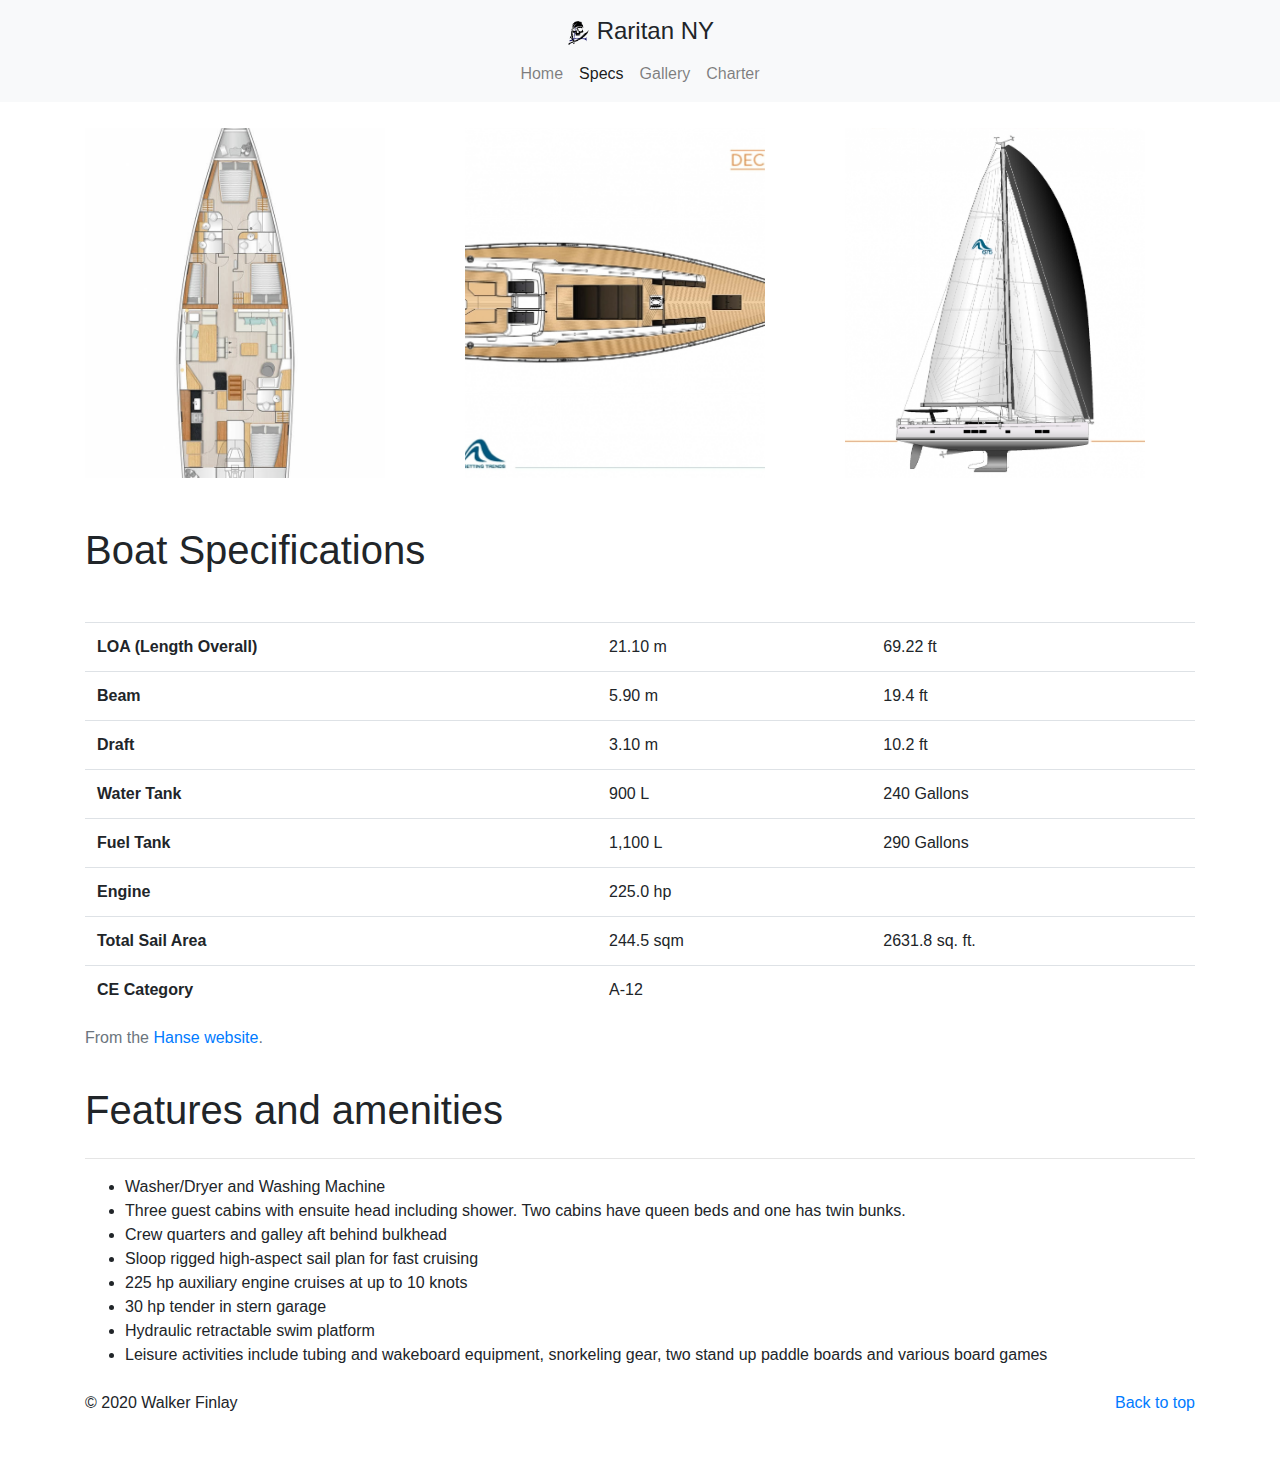
<file: specs/index.html>
<!doctype html>
<html lang="en">

<head>
    <!-- Required meta tags -->
    <meta charset="utf-8">
    <meta name="viewport" content="width=device-width, initial-scale=1, shrink-to-fit=no">

    <!-- Bootstrap CSS -->
    <link rel="stylesheet" href="https://stackpath.bootstrapcdn.com/bootstrap/4.3.1/css/bootstrap.min.css" integrity="sha384-ggOyR0iXCbMQv3Xipma34MD+dH/1fQ784/j6cY/iJTQUOhcWr7x9JvoRxT2MZw1T" crossorigin="anonymous">

    <!-- jQuery -->
    <script src="https://code.jquery.com/jquery-3.4.1.min.js" integrity="sha256-CSXorXvZcTkaix6Yvo6HppcZGetbYMGWSFlBw8HfCJo=" crossorigin="anonymous"></script>

    <link rel="stylesheet" href="/index.css" type="text/css">
    <link rel="stylesheet" href="specs.css" type="text/css">
    <link rel="icon" href="../scaled/Logo-small.jpg">
    <title>Raritan NY | Specs</title>
</head>
<!-- Global site tag (gtag.js) - Google Analytics -->
<script async src="https://www.googletagmanager.com/gtag/js?id=UA-166608153-2">
</script>
<script>
    window.dataLayer = window.dataLayer || [];

    function gtag() {
        dataLayer.push(arguments);
    }
    gtag('js', new Date());

    gtag('config', 'UA-166608153-2');
</script>

<body>
    <header>
        <nav class="navbar navbar-expand-sm navbar-light bg-light fixed-top justify-content-sm-center">
            <button class="navbar-toggler order-1 position-absolute" type="button" data-toggle="collapse" data-target="#navbarSupportedContent" style="right:10px; top: 10px">
                <span class="navbar-toggler-icon"></span>
            </button>

            <div class="d-sm-flex flex-sm-column">
                <a class="navbar-brand mx-auto order-0" style="font-size: x-large;">
                    <img src="../scaled/Logo-transparent.png" width="24px" height="24px"> Raritan NY
                </a>

                <div class="collapse navbar-collapse" id="navbarSupportedContent">
                    <ul class="navbar-nav">
                        <li id="navHome" class="nav-item">
                            <a class="nav-link" href="../">Home</a>
                        </li>
                        <li id="navSpecs" class="nav-item active">
                            <a class="nav-link" href="#">Specs</a>
                        </li>
                        <li id="navGallery" class="nav-item">
                            <a class="nav-link" href="../gallery/">Gallery</a>
                        </li>
                        <li id="navCharter" class="nav-item">
                            <a class="nav-link" href="../charter/">Charter</a>
                        </li>
                    </ul>
                </div>
            </div>
        </nav>
    </header>
    <main role="main" data-app="specs">
        <div class="container">
            <div class="row mt-5">
                <div class="col-md-4">
                    <a href="../scaled/specs/GALLERYVIEW_208_HANSE_675_A1_B2_C1_D1.jpg">
                        <img class="tech-images image-fluid mx-auto" src="../scaled/specs/GALLERYVIEW_208_HANSE_675_A1_B2_C1_D1.jpg" alt="Layout below deck" style="height: 350px; width: 300px;">
                    </a>
                </div>
                <div class="col-md-4">
                    <a href="../scaled/specs/GALLERYVIEW_211_Hanse_675_Deck_Plan_Coloured.jpg">
                        <img class="tech-images image-fluid mx-auto" src="../scaled/specs/GALLERYVIEW_211_Hanse_675_Deck_Plan_Coloured.jpg" alt="Deck plan" style="height: 350px; width: 300px;">
                    </a>
                </div>
                <div class="col-md-4">
                    <a href="../scaled/specs/GALLERYVIEW_211_Hanse_675_Sail_Plan_Conventional_Coloured.jpg">
                        <img class="tech-images image-fluid mx-auto" src="../scaled/specs/GALLERYVIEW_211_Hanse_675_Sail_Plan_Conventional_Coloured.jpg" alt="Sail plan" style="height: 350px; width: 300px;">
                    </a>
                </div>

            </div>
            <!-- SPECS TABLE -->
            <h1 class="my-5">Boat Specifications</h1>
            <table class="table">
                <caption>From the <a href="https://www.hanseyachts.co.uk/yachts/hanse-675">Hanse website</a>.</caption>
                <tr>
                    <th scope="row">LOA (Length Overall)</th>
                    <td>21.10 m</td>
                    <td>69.22 ft</td>
                </tr>
                <tr>
                    <th scope="row">Beam</th>
                    <td>5.90 m</td>
                    <td>19.4 ft</td>
                </tr>
                <tr>
                    <th scope="row">Draft</th>
                    <td>3.10 m</td>
                    <td>10.2 ft</td>
                </tr>
                <tr>
                    <th scope="row">Water Tank</th>
                    <td>900 L</td>
                    <td>240 Gallons</td>
                </tr>
                <tr>
                    <th scope="row">Fuel Tank</th>
                    <td>1,100 L</td>
                    <td>290 Gallons</td>
                </tr>
                <tr>
                    <th scope="row">Engine</th>
                    <td colspan="2">225.0 hp</td>
                </tr>
                <tr>
                    <th scope="row">Total Sail Area</th>
                    <td>244.5 sqm</td>
                    <td>2631.8 sq. ft.</td>
                </tr>
                <tr>
                    <th scope="row">CE Category</th>
                    <td colspan="2">A-12</td>
                </tr>
            </table>

            <!-- FEATURES LIST -->
            <h1 class="my-4">Features and amenities</h1>
            <hr>
            <ul class="mb-4">
                <li>Washer/Dryer and Washing Machine</li>
                <li>Three guest cabins with ensuite head including shower. Two cabins have queen beds and one has twin bunks.</li>
                <li>Crew quarters and galley aft behind bulkhead</li>
                <li>Sloop rigged high-aspect sail plan for fast cruising</li>
                <li>225 hp auxiliary engine cruises at up to 10 knots</li>
                <li>30 hp tender in stern garage</li>
                <li>Hydraulic retractable swim platform</li>
                <li>Leisure activities include tubing and wakeboard equipment, snorkeling gear, two stand up paddle boards and various board games</li>
            </ul>
        </div>
    </main>
    <footer class="container">
        <p class="float-right"><a href="#">Back to top</a></p>
        <p>&copy; 2020 Walker Finlay</p>
    </footer>
    <!-- Optional JavaScript -->
    <!-- jQuery first, then Popper.js, then Bootstrap JS -->
    <!-- <script src="https://code.jquery.com/jquery-3.3.1.slim.min.js" integrity="sha384-q8i/X+965DzO0rT7abK41JStQIAqVgRVzpbzo5smXKp4YfRvH+8abtTE1Pi6jizo" crossorigin="anonymous"></script> -->
    <script src="https://cdnjs.cloudflare.com/ajax/libs/popper.js/1.14.7/umd/popper.min.js" integrity="sha384-UO2eT0CpHqdSJQ6hJty5KVphtPhzWj9WO1clHTMGa3JDZwrnQq4sF86dIHNDz0W1" crossorigin="anonymous"></script>
    <script src="https://stackpath.bootstrapcdn.com/bootstrap/4.3.1/js/bootstrap.min.js" integrity="sha384-JjSmVgyd0p3pXB1rRibZUAYoIIy6OrQ6VrjIEaFf/nJGzIxFDsf4x0xIM+B07jRM" crossorigin="anonymous"></script>


</body>

</html>
</file>
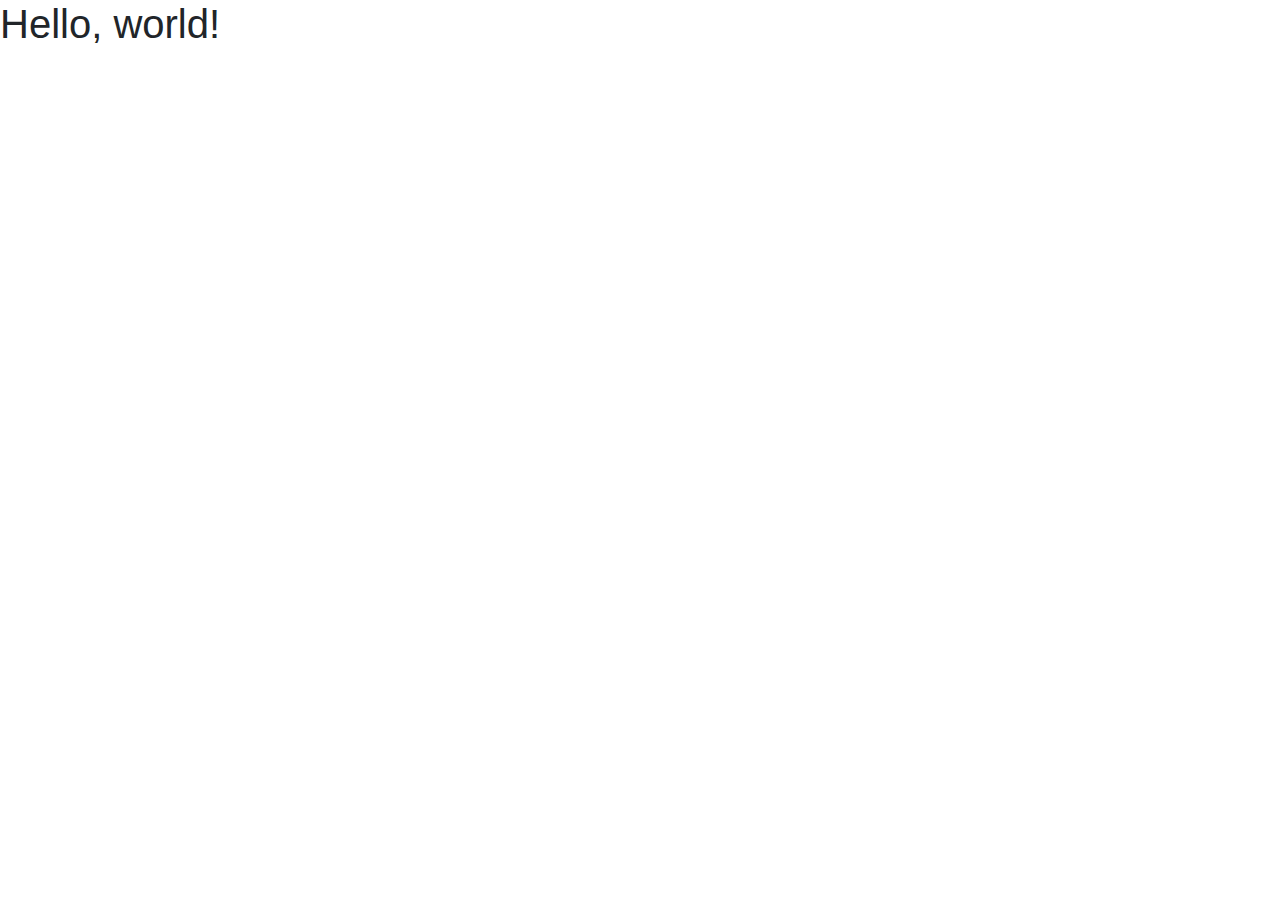
<file: indexv2.html>
<!doctype html>
<html lang="en">

<head>
    <!-- Required meta tags -->
    <meta charset="utf-8">
    <meta name="viewport" content="width=device-width, initial-scale=1, shrink-to-fit=no">

    <!-- Bootstrap CSS -->
    <link rel="stylesheet" href="https://stackpath.bootstrapcdn.com/bootstrap/4.4.1/css/bootstrap.min.css" integrity="sha384-Vkoo8x4CGsO3+Hhxv8T/Q5PaXtkKtu6ug5TOeNV6gBiFeWPGFN9MuhOf23Q9Ifjh" crossorigin="anonymous">

    <title>Hello, world!</title>
</head>

<body>
    <h1>Hello, world!</h1>

    <!-- Optional JavaScript -->
    <!-- jQuery first, then Popper.js, then Bootstrap JS -->
    <script src="https://code.jquery.com/jquery-3.4.1.slim.min.js" integrity="sha384-J6qa4849blE2+poT4WnyKhv5vZF5SrPo0iEjwBvKU7imGFAV0wwj1yYfoRSJoZ+n" crossorigin="anonymous"></script>
    <script src="https://cdn.jsdelivr.net/npm/popper.js@1.16.0/dist/umd/popper.min.js" integrity="sha384-Q6E9RHvbIyZFJoft+2mJbHaEWldlvI9IOYy5n3zV9zzTtmI3UksdQRVvoxMfooAo" crossorigin="anonymous"></script>
    <script src="https://stackpath.bootstrapcdn.com/bootstrap/4.4.1/js/bootstrap.min.js" integrity="sha384-wfSDF2E50Y2D1uUdj0O3uMBJnjuUD4Ih7YwaYd1iqfktj0Uod8GCExl3Og8ifwB6" crossorigin="anonymous"></script>
</body>

</html>
</file>
<file: imgscaling.css>
img {
    object-fit: cover;
}
</file>
<file: fullpage.css>
.carousel-item {
    height: 100vh;
    background-color: #777;
}

.carousel-item::after {
    content: "";
    position: absolute;
    top: 0%;
    left: 0%;
    width: 100%;
    height: 100%;
    box-shadow: inset 0px 0px 145px rgba(0, 0, 0, 0.7);
}

.carousel-item>img {
    /* position: absolute; */
    /* top: 0; */
    /* left: 0; */
    /* min-width: 100%; */
    height: 100vh;
}

.btn {
    margin-top: 1rem;
}

.carousel-caption>h1,
h3 {
    font-family: "Raleway";
}

#sidebar-wrapper {
    min-height: 100vh;
    margin-left: 0;
    -webkit-transition: margin .25s ease-out;
    -moz-transition: margin .25s ease-out;
    -o-transition: margin .25s ease-out;
    transition: margin .25s ease-out;
}

#sidebar-wrapper .sidebar-heading {
    padding: 0.875rem 1rem;
    /* font-size: 1.2rem; */
    color: white;
}

#sidebar-wrapper .list-group {
    width: 15rem;
}

#sidebar-wrapper.toggled {
    margin-left: -15rem;
}

body {
    overflow-x: hidden;
}

#menu-toggle {
    z-index: 5;
}

#spacer {
    width: 15rem;
    height: 0.6rem;
    background-color: #121921;
}

.carousel-caption {
    z-index: 5;
}
</file>
<file: charter/charter.css>
.month {
    width: 300px;
    padding: 20px;
    background: #fff;
    position: relative;
    overflow: hidden;
    float: left;
    margin: 20px;
    height: 350px;
}

.month h3 {
    text-align: center;
    margin: -20px -20px 30px -20px;
    padding: 20px 0;
    background: red;
    color: #fff;
}

.day,
.dow,
.dummy-day {
    display: inline-block;
    width: 12.7864%;
    float: left;
    text-align: center;
    margin-right: 1.5%;
}

.dow {
    font-weight: bold;
    margin-bottom: 10px;
}

.day {
    color: #333;
    /* cursor: pointer; */
    box-shadow: inset 0 0 0 1px #eee;
}

.day.weekend {
    background: #fafaff;
}

.day.reserved {
    background: darksalmon;
    color: white;
}

.dot {
    height: 25px;
    width: 25px;
    background-color: darksalmon;
    border-radius: 50%;
    display: inline-block;
}


/* .day:hover {
    background: yellow;
} */

.day,
.dummy-day {
    height: 40px;
    line-height: 40px;
    margin-bottom: 1.5%;
    background: #fff;
}

.dummy-day {
    background: #f5f5f5;
    color: #ccc;
}

card li>a {
    color: midnightblue;
    cursor: pointer;
    background-color: mintcream;
}

#email {
    color: RGB(82, 95, 128)!important;
}

.desc {
    background-color: #f2f2f2;
    width: 100%;
}
</file>
<file: index.css>
/* GLOBAL STYLES
-------------------------------------------------- */


/* Padding below the footer and lighter body text */

body {
    padding-top: 3rem;
    padding-bottom: 3rem;
}


/* CUSTOMIZE THE CAROUSEL
  -------------------------------------------------- */


/* Carousel base class */

.carousel {
    margin-bottom: 4rem;
}


/* Since positioning the image, we need to help out the caption */

.carousel-caption {
    bottom: 3rem;
    z-index: 10;
}


/* Declare heights because of positioning of img element */

.carousel-item {
    height: 35rem;
    background-color: #777;
}

.carousel-item>img {
    position: absolute;
    top: 0;
    left: 0;
    min-width: 100%;
    height: 35rem;
}


/* MARKETING CONTENT
  -------------------------------------------------- */


/* Center align the text within the three columns below the carousel */

.marketing .col-lg-4 {
    margin-bottom: 1.5rem;
    text-align: center;
}

.marketing h2 {
    font-weight: 400;
}

.marketing .col-lg-4 p {
    margin-right: .75rem;
    margin-left: .75rem;
}

.featurette-image {
    margin-top: 1rem;
    margin-bottom: 1rem;
}


/* Featurettes
  ------------------------- */

.featurette-divider {
    margin: 3rem 0;
    /* Space out the Bootstrap <hr> more */
}


/* Thin out the marketing headings */

.featurette-heading {
    font-weight: 300;
    line-height: 1;
    letter-spacing: -.05rem;
}


/* RESPONSIVE CSS
  -------------------------------------------------- */

@media (min-width: 40em) {
    /* Bump up size of carousel content */
    .carousel-caption p {
        margin-bottom: 1.25rem;
        font-size: 1.25rem;
        line-height: 1.4;
    }
    .featurette-heading {
        font-size: 50px;
    }
    main {
        margin-top: 3rem;
    }
}

@media (min-width: 62em) {
    .featurette-heading {
        margin-top: 7rem;
    }
}
</file>
<file: gallery/gallery.css>
img {
    object-fit: cover;
}

.carouselImage {
    background-color: black;
}

#ssbtn {
    width: 150px; 
    display: block; 
    margin-top: 80px;
    margin-bottom: 25px;
}
</file>
<file: specs/specs.css>
img {
    object-fit: cover
}

.tech-images {
    margin-top: 2rem;
}
</file>
